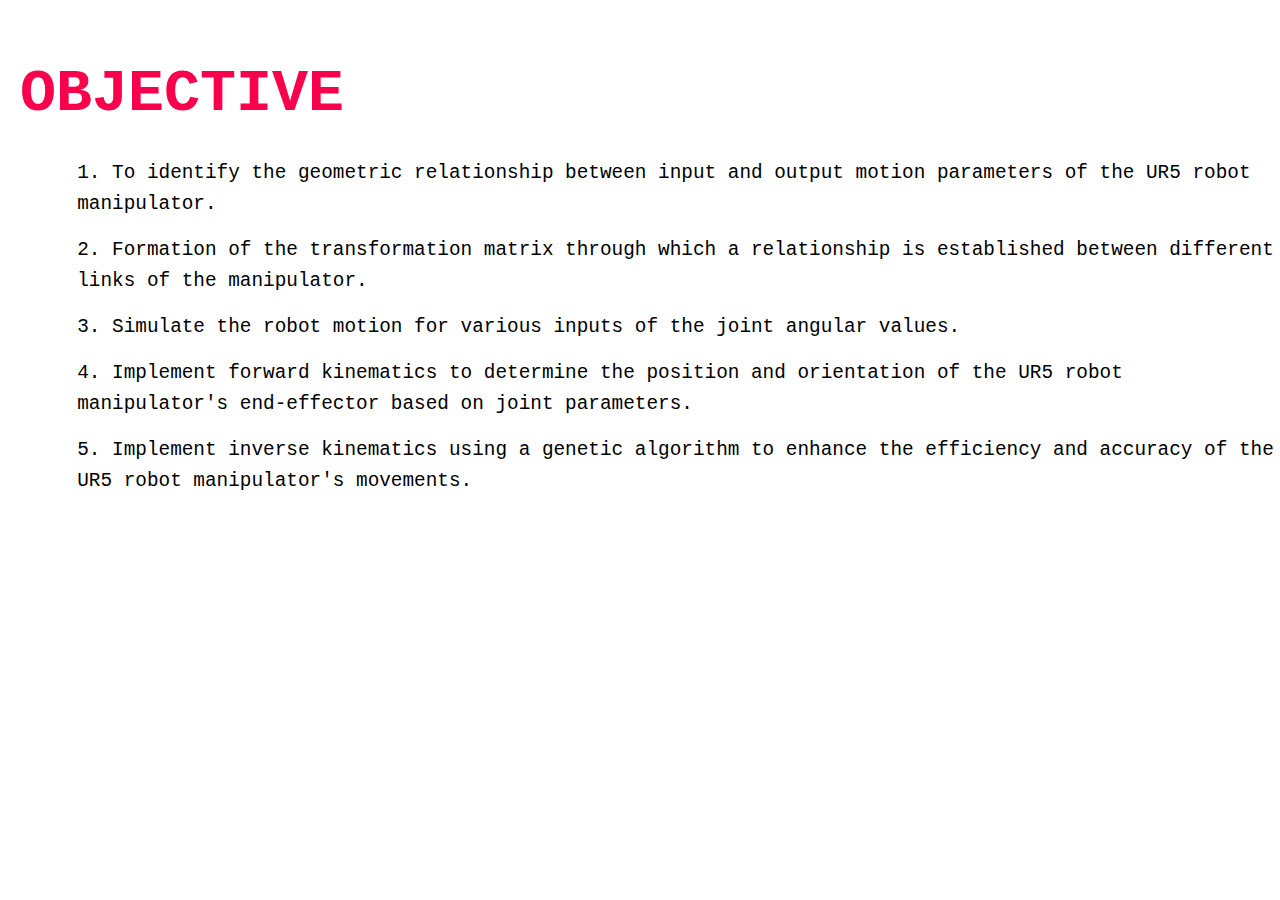
<file: aim.html>
<!DOCTYPE html>
<html lang="en">
<head>
    <meta charset="UTF-8">
    <meta name="viewport" content="width=device-width, initial-scale=1.0">
    <title>Aim</title>
    <link rel="stylesheet" href="style.css">
    <link rel="preconnect" href="https://fonts.gstatic.com">
    <link href="https://fonts.googleapis.com/css2?family=Josefin+Sans:wght@100;200;300;400;500;600;700&display=swap" rel="stylesheet">
    <link rel="stylesheet" href="https://cdnjs.cloudflare.com/ajax/libs/font-awesome/6.4.0/css/all.min.css" 
    integrity="sha512-iecdLmaskl7CVkqkXNQ/ZH/XLlvWZOJyj7Yy7tcenmpD1ypASozpmT/E0iPtmFIB46ZmdtAc9eNBvH0H/ZpiBw==" 
    crossorigin="anonymous" referrerpolicy="no-referrer" />
    <style>
        body {
            font-family: monospace;
            margin: 0;
            padding: 0;
            background-color: white;
            color: #333;
        }
        .content {
            font-family: monospace;
            line-height: 1.6;
            margin: 0;
            padding: 20px;
        }
        header {
            display: flex;
            justify-content: space-between;
            align-items: flex-start;
            padding: 20px;
        }
        .header-left-side {
            max-width: 100%;
        }
        .header-right-side {
            display: none;
        }
        button {
            margin: 5px;
            padding: 10px;
            font-size: 1rem;
            cursor: pointer;
        }
        h1, h2, h3 {
            color: #f9004d;
        }
        p {
            color: black; /* Set paragraph color to black */
        }
        h2 {
            font-size: 1.5rem;
            margin-bottom: 10px;
        }
    </style>
</head>
<body>
    <header>
        <div class="header-left-side">
            <h1>OBJECTIVE</h1>
            <div class="content">
                <p>1. To identify the geometric relationship between input and output motion parameters of the UR5 robot manipulator.</p>
                <p>2. Formation of the transformation matrix through which a relationship is established between different links of the manipulator.</p>       
                <p>3. Simulate the robot motion for various inputs of the joint angular values.</p>
                <p>4. Implement forward kinematics to determine the position and orientation of the UR5 robot manipulator's end-effector based on joint parameters.</p>
                <p>5. Implement inverse kinematics using a genetic algorithm to enhance the efficiency and accuracy of the UR5 robot manipulator's movements.</p>
            </div>
        </div>
    </header>
</body>
</html>
</file>
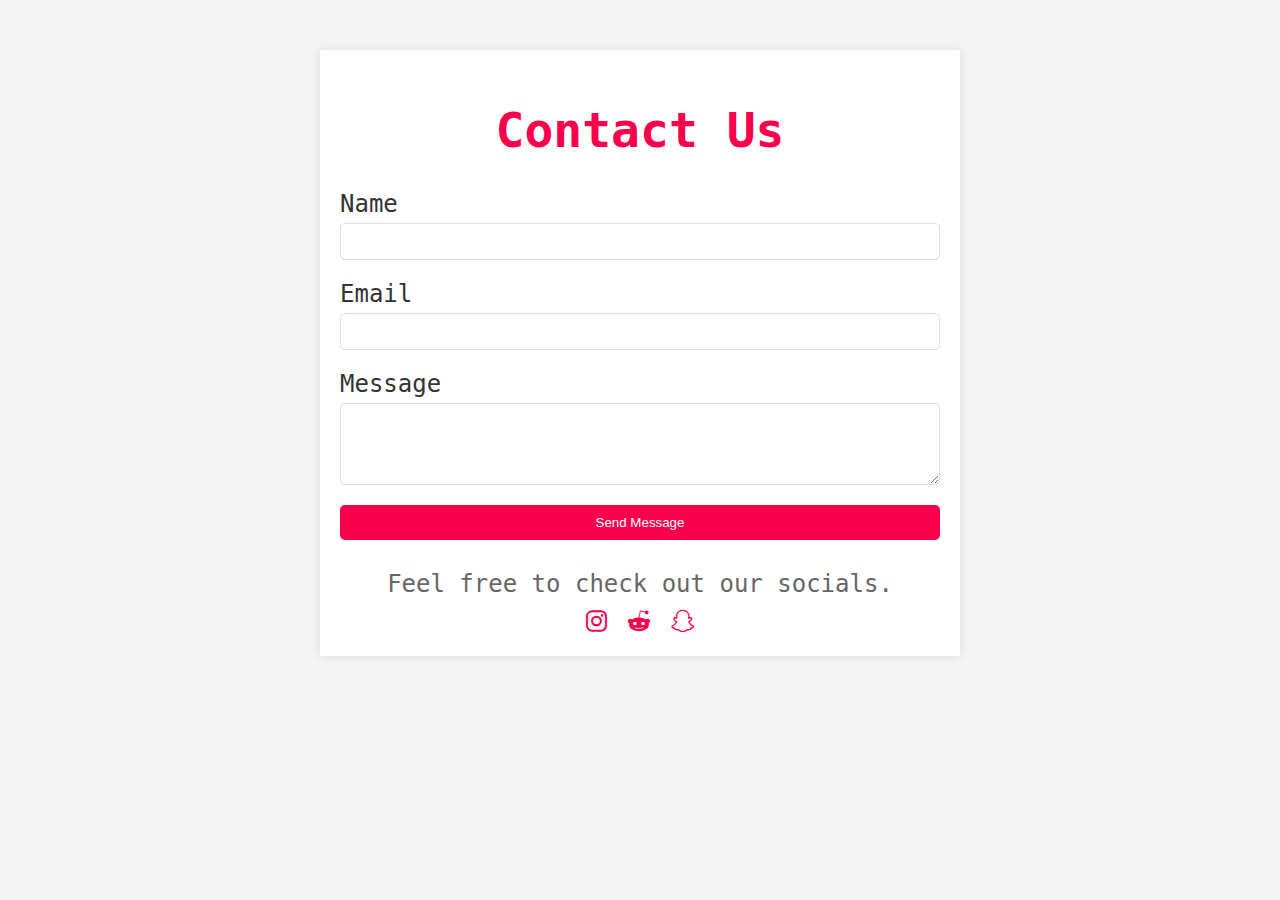
<file: contactus.html>
<!DOCTYPE html>
<html lang="en">
<head>
    <meta charset="UTF-8">
    <meta name="viewport" content="width=device-width, initial-scale=1.0">
    <title>Contact Us</title>
    <style>
        body {
            font-family: monospace;
            font-size: 1.5rem;
            background-color: #f4f4f4;
            margin: 0;
            padding: 0;
        }

        .container {
            max-width: 600px;
            margin: 50px auto;
            padding: 20px;
            background: white;
            box-shadow: 0 0 10px rgba(0, 0, 0, 0.1);
        }

        h1 {
            color: #f9004d;
            text-align: center;
        }

        form {
            display: flex;
            flex-direction: column;
        }

        label {
            margin-bottom: 5px;
            color: #333;
        }

        input, textarea {
            margin-bottom: 20px;
            padding: 10px;
            border: 1px solid #ddd;
            border-radius: 5px;
        }

        button {
            padding: 10px 20px;
            background-color: #f9004d;
            color: white;
            border: none;
            border-radius: 5px;
            cursor: pointer;
        }

        button:hover {
            background-color: #e50041;
        }

        footer {
            text-align: center;
            margin-top: 30px;
        }

        footer p {
            margin: 10px 0;
            color: #666;
        }

        .social {
            display: flex;
            justify-content: center;
            gap: 20px;
        }

        .social a {
            color: #f9004d;
            font-size: 24px;
            text-decoration: none;
        }

        .social a:hover {
            color: #e50041;
        }
    </style>
    <link rel="stylesheet" href="https://cdnjs.cloudflare.com/ajax/libs/font-awesome/6.0.0-beta3/css/all.min.css">
</head>
<body>
    <section class="contact" id="contact">
        <div class="container">
            <h1>Contact Us</h1>
            <form action="#" method="post">
                <label for="name">Name</label>
                <input type="text" id="name" name="name" required>
                
                <label for="email">Email</label>
                <input type="email" id="email" name="email" required>
                
                <label for="message">Message</label>
                <textarea id="message" name="message" rows="4" required></textarea>
                
                <button type="submit">Send Message</button>
            </form>
            <footer>
                <p>Feel free to check out our socials.</p>
                <div class="social">
                    <a href="https://www.instagram.com/"><i class="fa-brands fa-instagram"></i></a>
                    <a href="https://www.reddit.com/"><i class="fa-brands fa-reddit-alien"></i></a>
                    <a href="https://www.snapchat.com/en-US"><i class="fa-brands fa-snapchat"></i></a>
                </div>
            </footer>
        </div>
    </section>
</body>
</html>
</file>
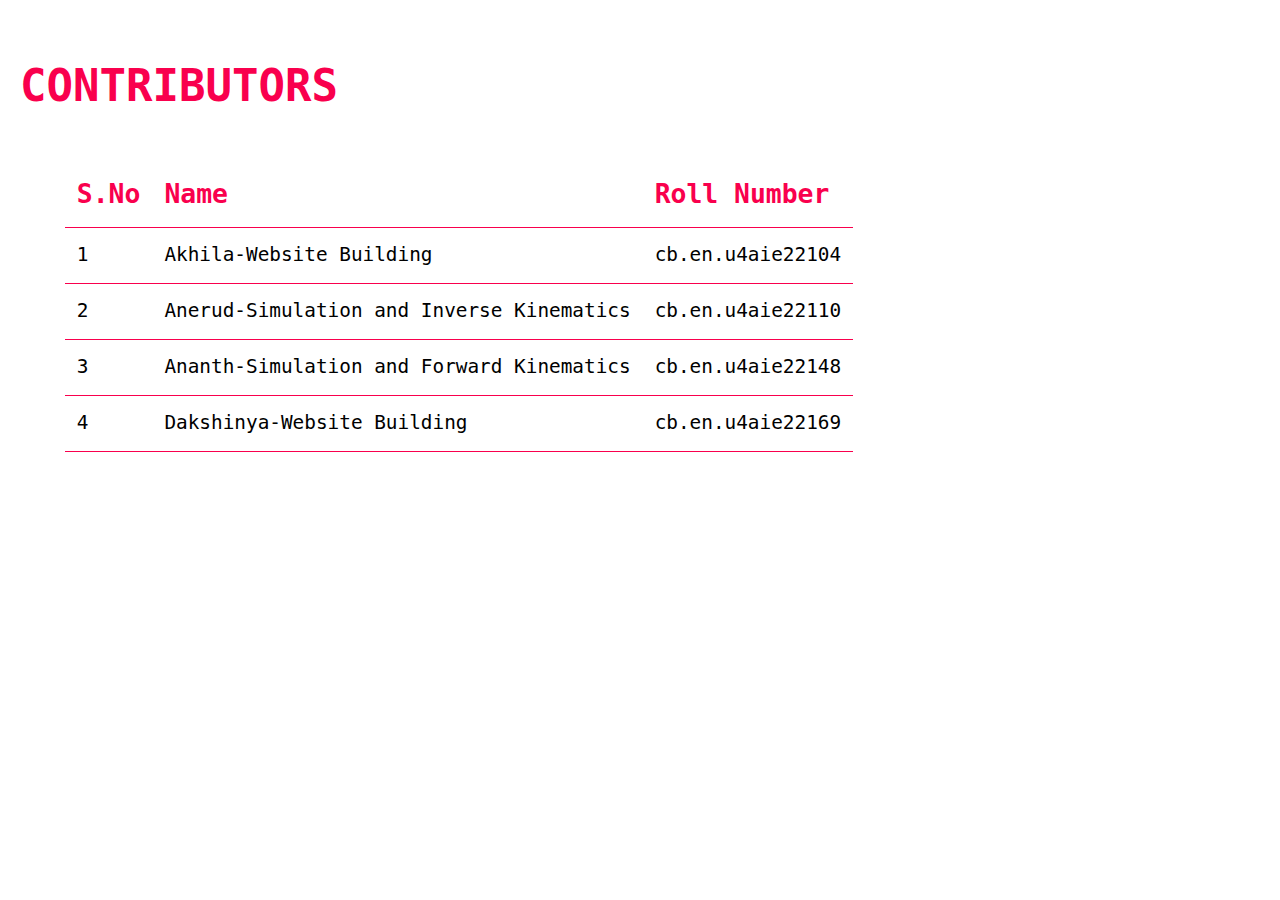
<file: contributors.html>
<!DOCTYPE html>
<html lang="en">
<head>
    <meta charset="UTF-8">
    <meta name="viewport" content="width=device-width, initial-scale=1.0">
    <title>Contributors</title>
    <link rel="stylesheet" href="style.css">
    <style>
        body {
            font-family: 'Josefin Sans', sans-serif; 
            margin: 0; 
            padding: 0; 
            background-color: white; 
            color: black;
        }
        .content {
            font-family: 'Georgia', serif;
            line-height: 1.6;
            padding: 20px; 
        }
        header {
            display: flex;
            justify-content: space-between;
            align-items: flex-start;
            padding: 20px;
        }
        .header-left-side {
            max-width: 100%; 
        }
        .header-right-side {
            display: none; 
        }
        button {
            margin: 5px;
            padding: 10px;
            font-size: 1rem;
            cursor: pointer;
        }
        h1, h2, p {
            color: #f9004d;
            font-size: 2.5rem;
        }
        th {
            color: #f9004d;
            font-size: 1.5rem; 
        }
        table {
            width: 100%;
            border-collapse: collapse;
            margin-top: 20px;
            font-size: 1.25rem; 
        }
        th, td {
            padding: 12px;
            text-align: left;
            border-bottom: 1px solid #f9004d;
        }
        th:first-child {
            color: #f9004d; 
        }
    </style>
</head>
<body>
    <header>
        <div class="header-left-side">
            <h1>
                CONTRIBUTORS
            </h1>
            <div class="content">
                <table>
                    <tr>
                        <th>S.No</th>
                        <th>Name</th>
                        <th>Roll Number</th>
                    </tr>
                    <tr>
                        <td>1</td>
                        <td>Akhila-Website Building</td>
                        <td>cb.en.u4aie22104</td>
                    </tr>
                    <tr>
                        <td>2</td>
                        <td>Anerud-Simulation and Inverse Kinematics</td>
                        <td>cb.en.u4aie22110</td>
                    </tr>
                    <tr>
                        <td>3</td>
                        <td>Ananth-Simulation and Forward Kinematics</td>
                        <td>cb.en.u4aie22148</td>
                    </tr>
                    <tr>
                        <td>4</td>
                        <td>Dakshinya-Website Building</td>
                        <td>cb.en.u4aie22169</td>
                    </tr>
                </table>
            </div>
        </div>        
    </header>
</body>
</html>
</file>
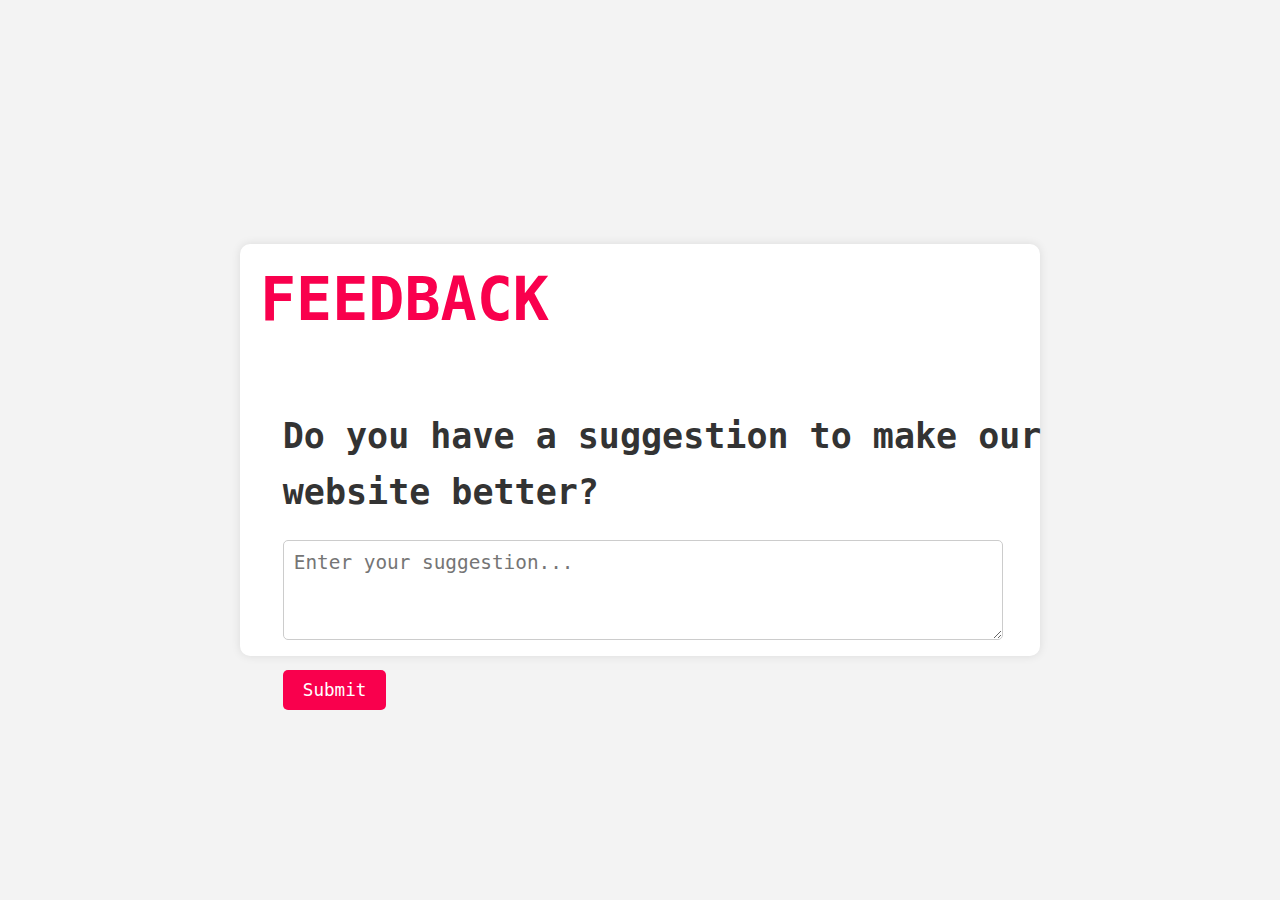
<file: feedback.html>
<!DOCTYPE html>
<html lang="en">
<head>
    <meta charset="UTF-8">
    <meta name="viewport" content="width=device-width, initial-scale=1.0">
    <title>Feedback</title>
    <link rel="stylesheet" href="style.css">
    <style>
        body {
            font-family: Arial, sans-serif;
            margin: 0;
            padding: 0;
            background-color: #f3f3f3; /* Changed background color */
            color: #333;
            display: flex;
            justify-content: center;
            align-items: center;
            height: 100vh;
        }
        .container {
            width: 90%; /* Increased width */
            max-width: 800px; /* Increased max-width */
            background-color: white;
            border-radius: 10px;
            padding: 20px;
            box-shadow: 0 0 10px rgba(0, 0, 0, 0.1);
        }
        .content {
            font-family: 'Georgia', serif;
            line-height: 1.6;
        }
        header {
            display: flex;
            justify-content: space-between;
            align-items: flex-start;
        }
        .header-left-side {
            max-width: 100%;
        }
        .header-right-side {
            display: none;
        }
        textarea {
            margin-top: 10px;
            padding: 10px;
            width: calc(100% - 40px); /* Adjusted width */
            height: 100px; /* Increased height */
            border-radius: 5px;
            border: 1px solid #ccc;
            resize: vertical; /* Allow vertical resizing */
        }
        input[type="submit"] {
            margin-top: 20px;
            padding: 10px 20px;
            font-size: 1rem;
            cursor: pointer;
            background-color: #f9004d;
            border: none;
            outline: none;
            color: white;
            border-radius: 5px;
            transition: background-color 0.3s ease;
        }
        h1 {
            color: #f9004d; /* Set heading color to pink */
            text-align: center;
            margin-top: 0; /* Reduced margin top */
            margin-bottom: 0; /* Reduced margin bottom */
        }
        h2, p {
            color: #333; /* Set text color */
            margin-top: 0; /* Reduced margin top */
            margin-bottom: 10px; /* Adjusted margin bottom */
        }
        .message {
            color: green;
            font-weight: bold;
            margin-top: 20px;
        }
    </style>
</head>
<body>
    <div class="container">
        <header>
            <div class="header-left-side">
                <h1>FEEDBACK</h1>
            </div>
        </header>
        <div class="content">
            <h2>Do you have a suggestion to make our website better?</h2>
            <form id="feedbackForm">
                <textarea id="suggestion" placeholder="Enter your suggestion..."></textarea>
                <input type="submit" value="Submit">
            </form>
            <p id="confirmationMessage" class="message" style="display: none;">Your suggestion is submitted</p>
        </div>
    </div>

    <script>
        document.getElementById('feedbackForm').addEventListener('submit', function(event) {
            event.preventDefault();
            const suggestionBox = document.getElementById('suggestion');
            const confirmationMessage = document.getElementById('confirmationMessage');

            if (suggestionBox.value.trim() !== "") {
                // Display the confirmation message
                confirmationMessage.style.display = 'block';
                // Clear the suggestion box
                suggestionBox.value = '';
            }
        });
    </script>
</body>
</html>
</file>
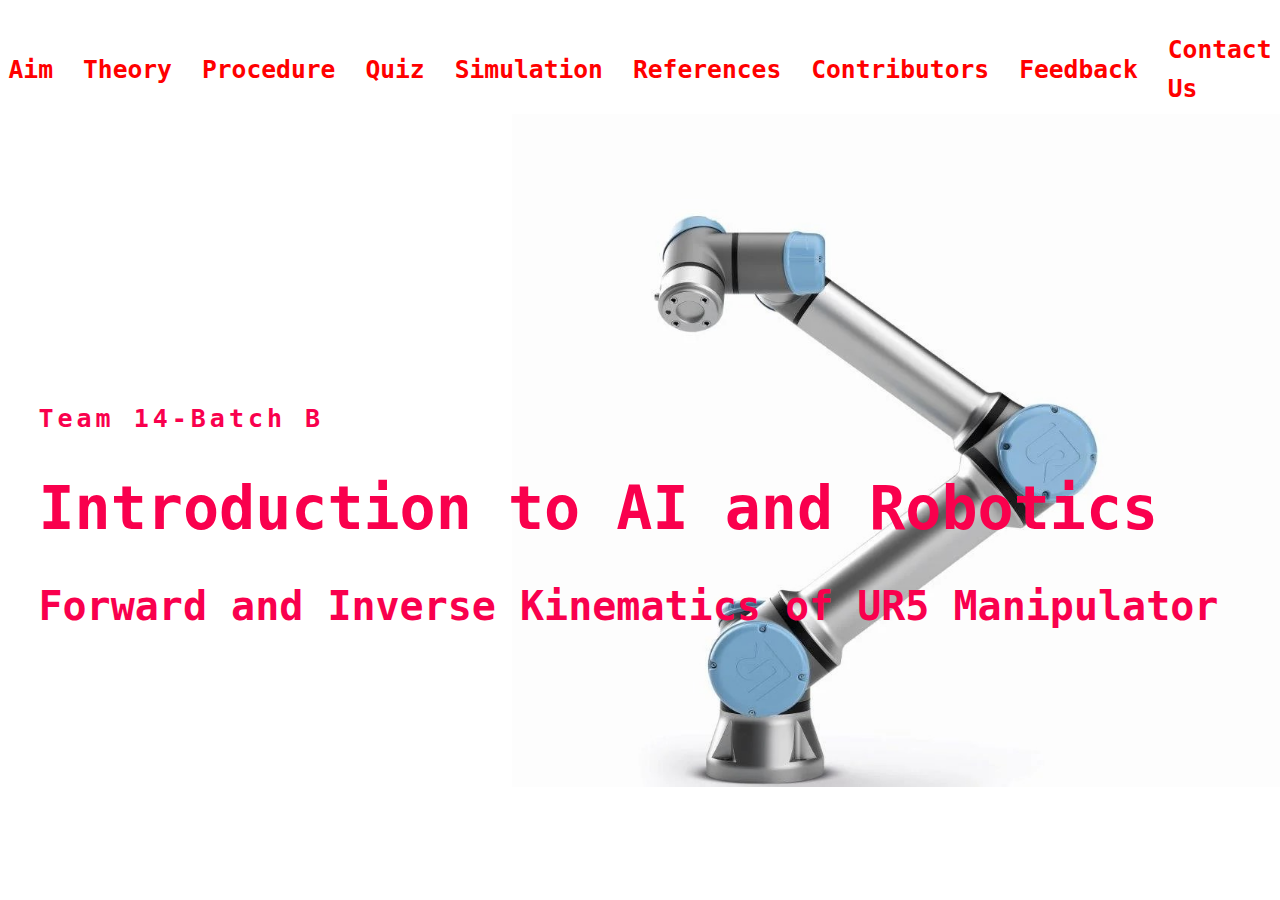
<file: portfolio.html>
<!DOCTYPE html>
<html>
    <head>
        <title>Robotics project</title>
        <link rel="stylesheet" href="style.css">

        <link rel="preconnect" href="https://fonts.gstatic.com">
        <link href="https://fonts.googleapis.com/css2?family=Josefin+Sans:wght@0,100;0,200;0,300;0,400;0
        ,500;0,600;0,700;1,100;1,200;1,300;1,400;1,500;1,600;1,700&display=swap" rel="stylesheet">

        <link rel="stylesheet" href="https://cdnjs.cloudflare.com/ajax/libs/font-awesome/6.4.0/css/all.min.css" 
        integrity="sha512-iecdLmaskl7CVkqkXNQ/ZH/XLlvWZOJyj7Yy7tcenmpD1ypASozpmT/E0iPtmFIB46ZmdtAc9eNBvH0H/ZpiBw==" 
        crossorigin="anonymous" referrerpolicy="no-referrer" />
    </head>
    <body>
        <!--- Home Section start-->
        <section class="Aim" id="Aim">
        <div class="main1">
            <nav>
                <ul>
                    <li><a href="aim.html" class="nav-link custom-font">Aim</a></li>
                    <li><a href="theory.html" class="nav-link custom-font">Theory</a></li>
                    <li><a href="procedure.html" class="nav-link custom-font">Procedure</a></li>
                    <li><a href="quiz.html" class="nav-link custom-font">Quiz</a></li>
                    <li><a href="simulation.html" class="nav-link custom-font">Simulation</a></li>
                    <li><a href="references.html" class="nav-link custom-font">References</a></li>
                    <li><a href="contributors.html" class="nav-link custom-font">Contributors</a></li>
                    <li><a href="feedback.html" class="nav-link custom-font">Feedback</a></li>
                    <li><a href="contact us.html" class="nav-link custom-font">Contact Us</a></li>
                </ul>
            </nav>
            <div class="content">
                <h4>Team 14-Batch B</h4>
                <h1>Introduction to AI and Robotics</span></h1>
                <h3>Forward and Inverse Kinematics of UR5 Manipulator</h3>
</div>
</div>
</div>
</div>
</section>

<!-- Contact me
<section class="contact" id="contact">
<footer>
    <p>Feel free to check out our socials.</p>
    <div class="social">
        <a href="https://www.instagram.com/"><i class="fa-brands fa-instagram"></i></a>
        <a href="https://www.reddit.com/"><i class="fa-brands fa-reddit-alien"></i></a>
        <a href="https://www.snapchat.com/en-US"><i class="fa-brands fa-snapchat"></i></a>
    </div>
</footer>
</section> -->
</body>
    </body>
</html>
</file>
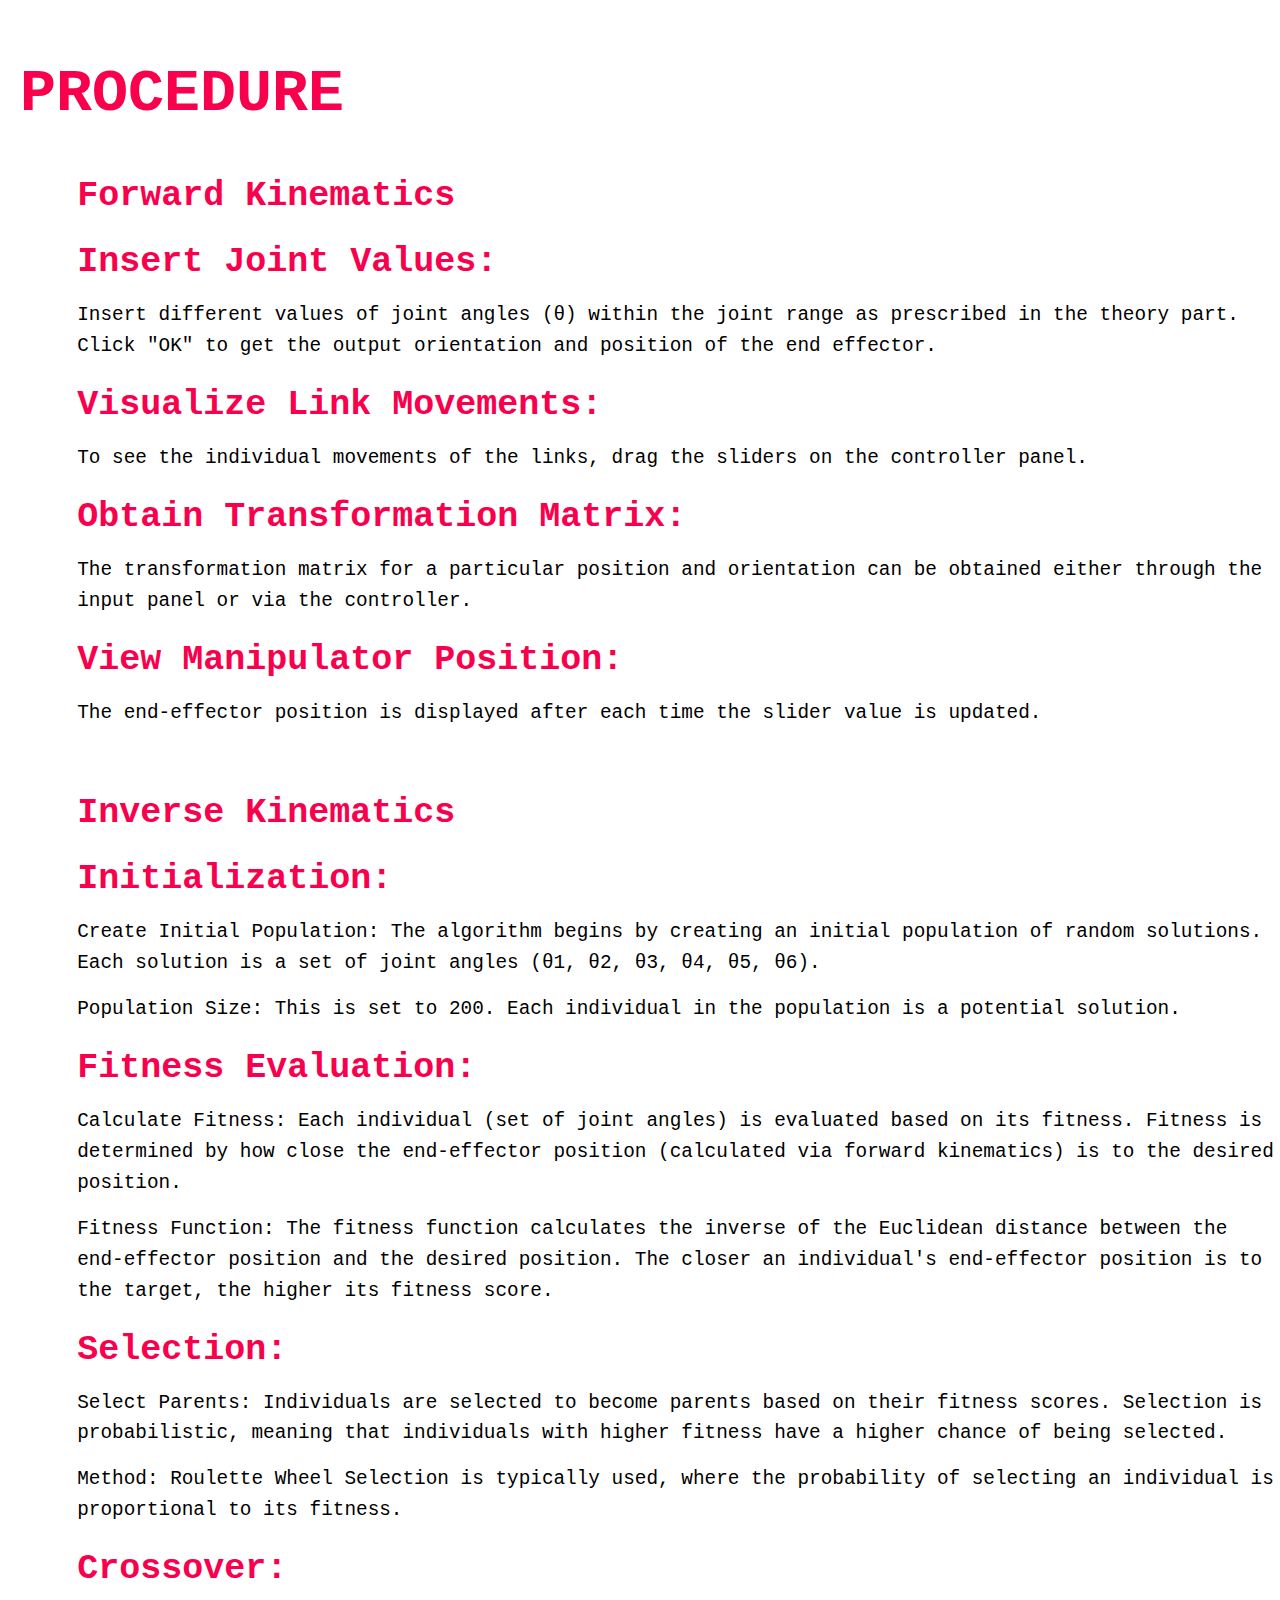
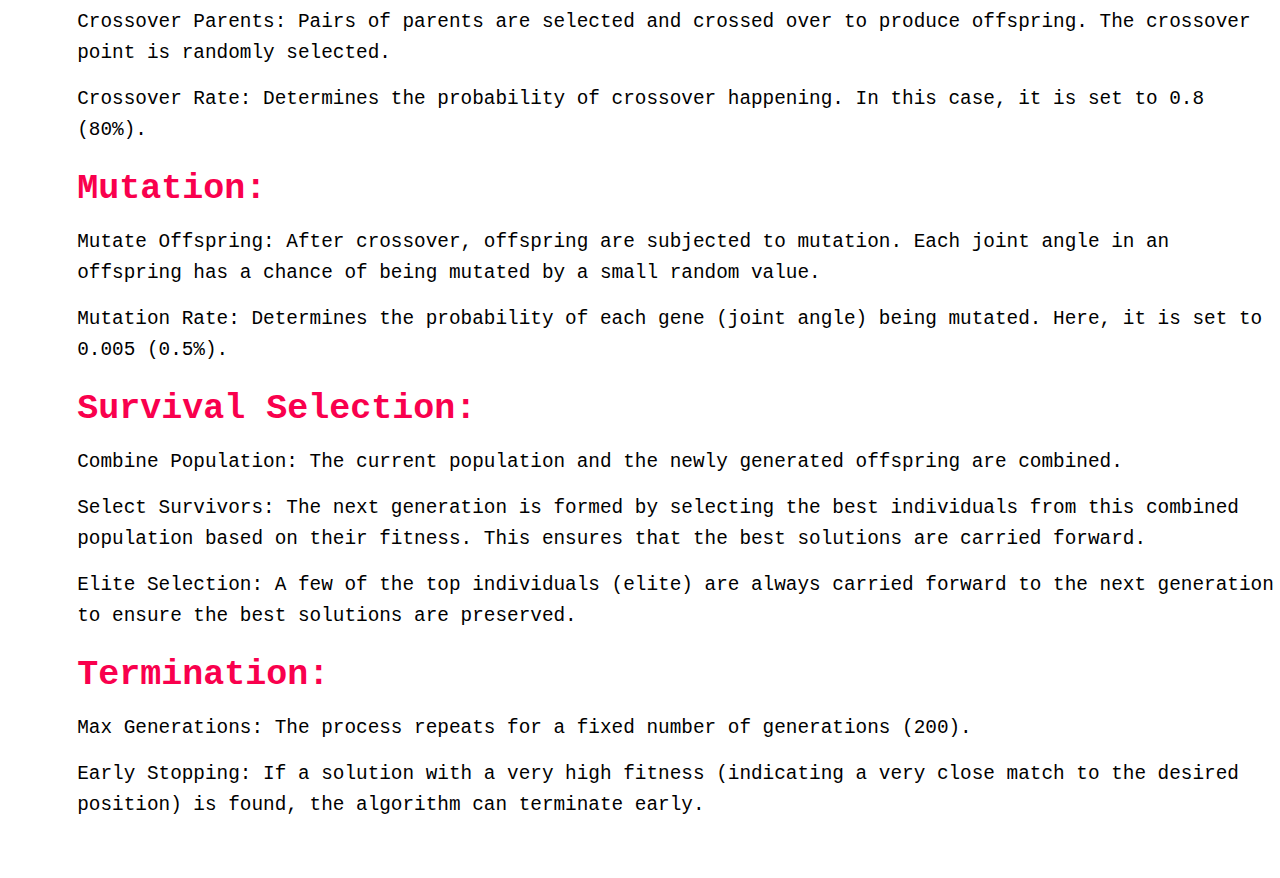
<file: procedure.html>
<!DOCTYPE html>
<html lang="en">
<head>
    <meta charset="UTF-8">
    <meta name="viewport" content="width=device-width, initial-scale=1.0">
    <title>Procedure</title>
    <link rel="stylesheet" href="style.css">
    <style>
        body {
            font-family: Arial, sans-serif;
            margin: 0; 
            padding: 0; 
            background-color: white;
            color: black; 
        }
        .content {
            font-family: 'Georgia', serif;
            line-height: 1.6;
            padding: 20px;
        }
        header {
            display: flex;
            justify-content: space-between;
            align-items: flex-start;
            padding: 20px;
        }
        .header-left-side {
            max-width: 100%; 
        }
        .header-right-side {
            display: none; 
        }
        button {
            margin: 5px;
            padding: 10px;
            font-size: 1rem;
            cursor: pointer;
        }
        h1 {
            color: black; 
        }
        h1, h2, h3 {
            color: #f9004d; 
        }
    </style>
</head>
<body>
    <header>
        <div class="header-left-side">
            <h1>PROCEDURE</h1>
            <div class="content">
                <h2>Forward Kinematics</h2>
                <h2>Insert Joint Values:</h2>
                <p>Insert different values of joint angles (θ) within the joint range as prescribed in the theory part. Click "OK" to get the output orientation and position of the end effector.</p>

                <h2>Visualize Link Movements:</h2>
                <p>To see the individual movements of the links, drag the sliders on the controller panel.</p>

                <h2>Obtain Transformation Matrix:</h2>
                <p>The transformation matrix for a particular position and orientation can be obtained either through the input panel or via the controller.</p>

                <h2>View Manipulator Position:</h2>
                <p>The end-effector position is displayed after each time the slider value is updated.</p><br>

                <h2>Inverse Kinematics</h2>
                <h2>Initialization:</h2>
                <p>Create Initial Population: The algorithm begins by creating an initial population of random solutions. Each solution is a set of joint angles (θ1, θ2, θ3, θ4, θ5, θ6).</p>
                <p>Population Size: This is set to 200. Each individual in the population is a potential solution.</p>
                
                <h2>Fitness Evaluation:</h2>
                <p>Calculate Fitness: Each individual (set of joint angles) is evaluated based on its fitness. Fitness is determined by how close the end-effector position (calculated via forward kinematics) is to the desired position.</p>
                <p>Fitness Function: The fitness function calculates the inverse of the Euclidean distance between the end-effector position and the desired position. The closer an individual's end-effector position is to the target, the higher its fitness score.</p>
                
                <h2>Selection:</h2>
                <p>Select Parents: Individuals are selected to become parents based on their fitness scores. Selection is probabilistic, meaning that individuals with higher fitness have a higher chance of being selected.</p>
                <p>Method: Roulette Wheel Selection is typically used, where the probability of selecting an individual is proportional to its fitness.</p>
                
                <h2>Crossover:</h2>
                <p>Crossover Parents: Pairs of parents are selected and crossed over to produce offspring. The crossover point is randomly selected.</p>
                <p>Crossover Rate: Determines the probability of crossover happening. In this case, it is set to 0.8 (80%).</p>
                
                <h2>Mutation:</h2>
                <p>Mutate Offspring: After crossover, offspring are subjected to mutation. Each joint angle in an offspring has a chance of being mutated by a small random value.</p>
                <p>Mutation Rate: Determines the probability of each gene (joint angle) being mutated. Here, it is set to 0.005 (0.5%).</p>
                
                <h2>Survival Selection:</h2>
                <p>Combine Population: The current population and the newly generated offspring are combined.</p>
                <p>Select Survivors: The next generation is formed by selecting the best individuals from this combined population based on their fitness. This ensures that the best solutions are carried forward.</p>
                <p>Elite Selection: A few of the top individuals (elite) are always carried forward to the next generation to ensure the best solutions are preserved.</p>
                
                <h2>Termination:</h2>
                <p>Max Generations: The process repeats for a fixed number of generations (200).</p>
                <p>Early Stopping: If a solution with a very high fitness (indicating a very close match to the desired position) is found, the algorithm can terminate early.</p>
            </div>
        </div>
    </header>
</body>
</html>
</file>
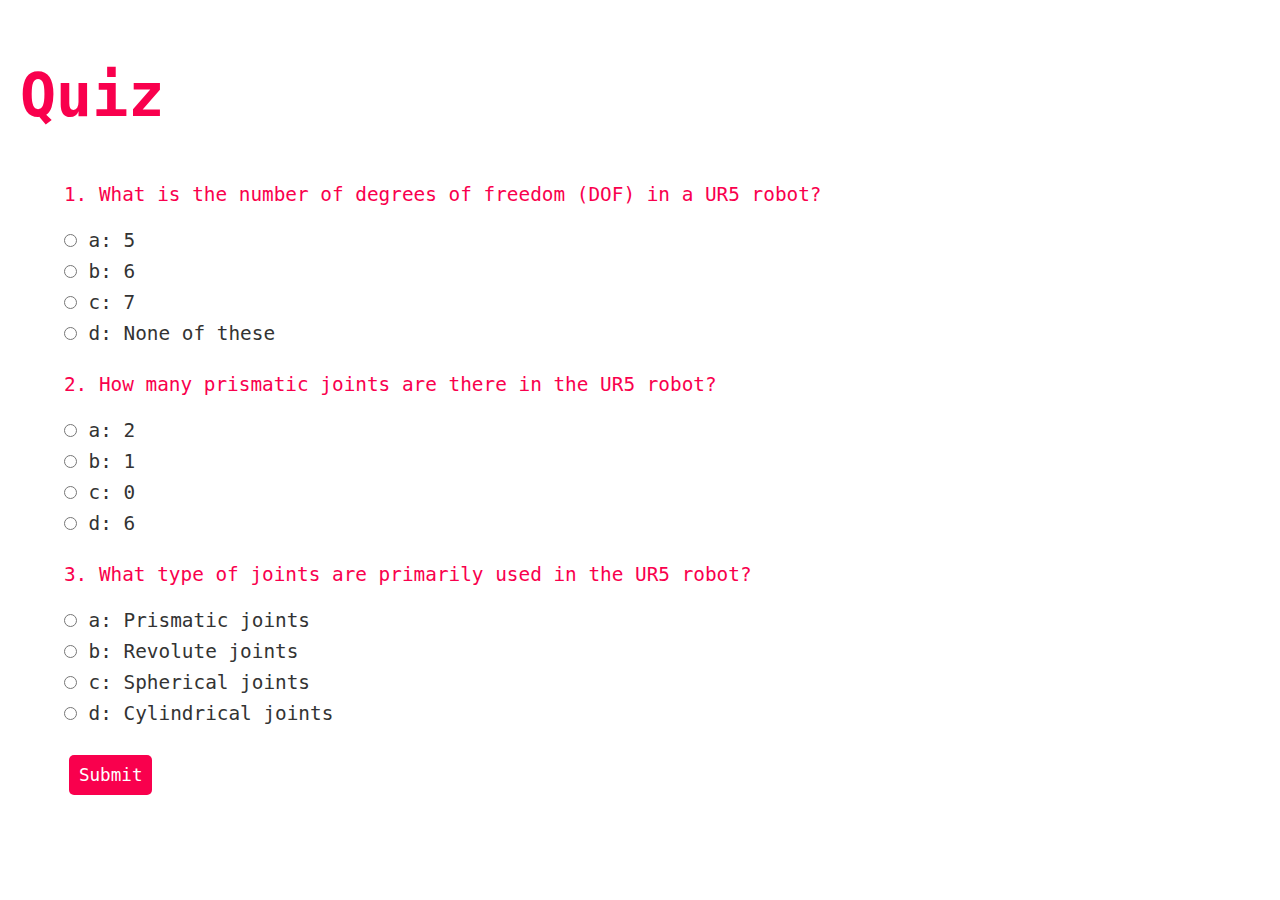
<file: quiz.html>
<!DOCTYPE html>
<html lang="en">
<head>
    <meta charset="UTF-8">
    <meta name="viewport" content="width=device-width, initial-scale=1.0">
    <title>Quiz</title>
    <link rel="stylesheet" href="style.css">
    <style>
        body {
            font-family: 'Josefin Sans', sans-serif; /* Changed font to Josefin Sans */
            margin: 0;
            padding: 0;
            background-color: white;
            color: #333;
        }
        .content {
            font-family: 'Georgia', serif;
            line-height: 1.6;
            margin: 0;
            padding: 20px;
        }
        header {
            display: flex;
            justify-content: space-between;
            align-items: flex-start;
            padding: 20px;
        }
        .header-left-side {
            max-width: 100%;
        }
        .header-right-side {
            display: none;
        }
        button {
            margin: 5px;
            padding: 10px;
            font-size: 1rem;
            cursor: pointer;
            background-color: #f9004d; /* Changed button background color to pink */
            color: white;
            border: none;
            border-radius: 5px;
        }
        button:hover {
            background-color: #d7003a; /* Darker pink on hover */
            transition: 0.3s;
        }
        h1, h2, h3, p {
            color: #f9004d; /* Changed color to main pink color */
        }
        h2 {
            font-size: 1.5rem;
            margin-bottom: 10px;
        }
        form {
            margin-top: 20px;
        }
        .question {
            margin-bottom: 20px;
        }
    </style>
</head>
<body>
    <header>
        <div class="header-left-side">
            <h1>Quiz</h1>
            <div class="content">
                <form id="quizForm">
                    <div class="question">
                        <p>1. What is the number of degrees of freedom (DOF) in a UR5 robot?</p>
                        <label><input type="radio" name="q1" value="a"> a: 5</label><br>
                        <label><input type="radio" name="q1" value="b"> b: 6</label><br>
                        <label><input type="radio" name="q1" value="c"> c: 7</label><br>
                        <label><input type="radio" name="q1" value="d"> d: None of these</label>
                    </div>
                    <div class="question">
                        <p>2. How many prismatic joints are there in the UR5 robot?</p>
                        <label><input type="radio" name="q2" value="a"> a: 2</label><br>
                        <label><input type="radio" name="q2" value="b"> b: 1</label><br>
                        <label><input type="radio" name="q2" value="c"> c: 0</label><br>
                        <label><input type="radio" name="q2" value="d"> d: 6</label>
                    </div>
                    <div class="question">
                        <p>3. What type of joints are primarily used in the UR5 robot?</p>
                        <label><input type="radio" name="q3" value="a"> a: Prismatic joints</label><br>
                        <label><input type="radio" name="q3" value="b"> b: Revolute joints</label><br>
                        <label><input type="radio" name="q3" value="c"> c: Spherical joints</label><br>
                        <label><input type="radio" name="q3" value="d"> d: Cylindrical joints</label>
                    </div>
                    <button type="submit">Submit</button>
                </form>
                <div id="result" style="margin-top: 20px;"></div>
            </div>
        </div>
    </header>
    <script>
        document.getElementById('quizForm').addEventListener('submit', function(event) {
            event.preventDefault();

            // Correct answers
            const correctAnswers = {
                q1: 'b',
                q2: 'c',
                q3: 'b'
            };

            // User answers
            const userAnswers = {
                q1: document.querySelector('input[name="q1"]:checked')?.value,
                q2: document.querySelector('input[name="q2"]:checked')?.value,
                q3: document.querySelector('input[name="q3"]:checked')?.value
            };

            let correctCount = 0;

            // Check answers and count correct ones
            for (let key in correctAnswers) {
                if (correctAnswers[key] === userAnswers[key]) {
                    correctCount++;
                }
            }

            // Display result
            const resultDiv = document.getElementById('result');
            resultDiv.innerHTML = `<p>You got ${correctCount} out of 3 questions correct.</p>`;

            // Display correct answers
            resultDiv.innerHTML += `
                <p>Correct answers:</p>
                <ul>
                    <li>1. What is the number of degrees of freedom (DOF) in a UR5 robot? <strong>b: 6</strong></li>
                    <li>2. How many prismatic joints are there in the UR5 robot? <strong>c: 0</strong></li>
                    <li>3. What type of joints are primarily used in the UR5 robot? <strong>b: Revolute joints</strong></li>
                </ul>
            `;
        });
    </script>
</body>
</html>
</file>
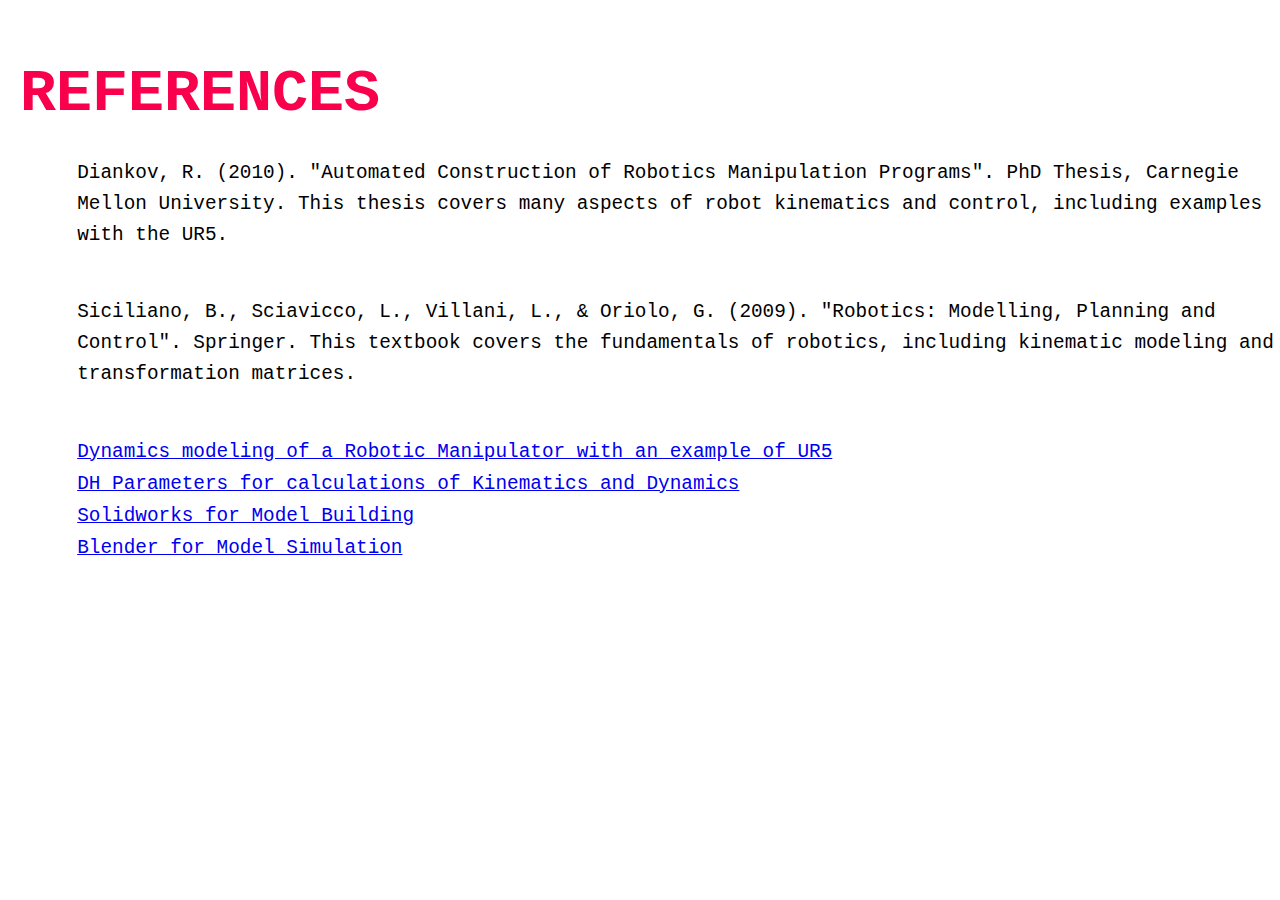
<file: references.html>
<!DOCTYPE html>
<html lang="en">
<head>
    <meta charset="UTF-8">
    <meta name="viewport" content="width=device-width, initial-scale=1.0">
    <title>References</title>
    <link rel="stylesheet" href="style.css">
    <style>
        body {
            font-family: 'Josefin Sans', sans-serif; 
            margin: 0; 
            padding: 0; 
            background-color: white;
            color: black; 
        }
        .content {
            font-family: 'Georgia', serif;
            line-height: 1.6;
            margin: 0; 
            padding: 20px; 
        }
        header {
            display: flex;
            justify-content: space-between;
            align-items: flex-start;
            padding: 20px;
        }
        .header-left-side {
            max-width: 100%; 
        }
        .header-right-side {
            display: none; 
        }
        button {
            margin: 5px;
            padding: 10px;
            font-size: 1rem;
            cursor: pointer;
        }
        h1 {
            color: #f9004d;
        }
        h2, p {
            color: black; 
        }
    </style>
</head>
<body>
    <header>
        <div class="header-left-side">
            <h1>
                REFERENCES
            </h1>
            <div class="content">
                <p>
                    Diankov, R. (2010). "Automated Construction of Robotics Manipulation Programs". PhD Thesis, Carnegie Mellon University. This thesis covers many aspects of robot kinematics and control, including examples with the UR5.</p><br>
                   <p> Siciliano, B., Sciavicco, L., Villani, L., & Oriolo, G. (2009). "Robotics: Modelling, Planning and Control". Springer. This textbook covers the fundamentals of robotics, including kinematic modeling and transformation matrices.</p><br>
                    <a href="https://iopscience.iop.org/article/10.1088/1742-6596/2396/1/012046/meta">Dynamics modeling of a Robotic Manipulator with an example of UR5</a><br>
                    <a href="https://www.universal-robots.com/articles/ur/application-installation/dh-parameters-for-calculations-of-kinematics-and-dynamics/">DH Parameters for calculations of Kinematics and Dynamics</a><br>
                    <a href="https://www.solidworks.com/">Solidworks for Model Building</a><br>
                    <a href="https://www.blender.org/">Blender for Model Simulation</   a>
                </p>
            </div>
        </div>
    </header>
</body>
</html>
</file>
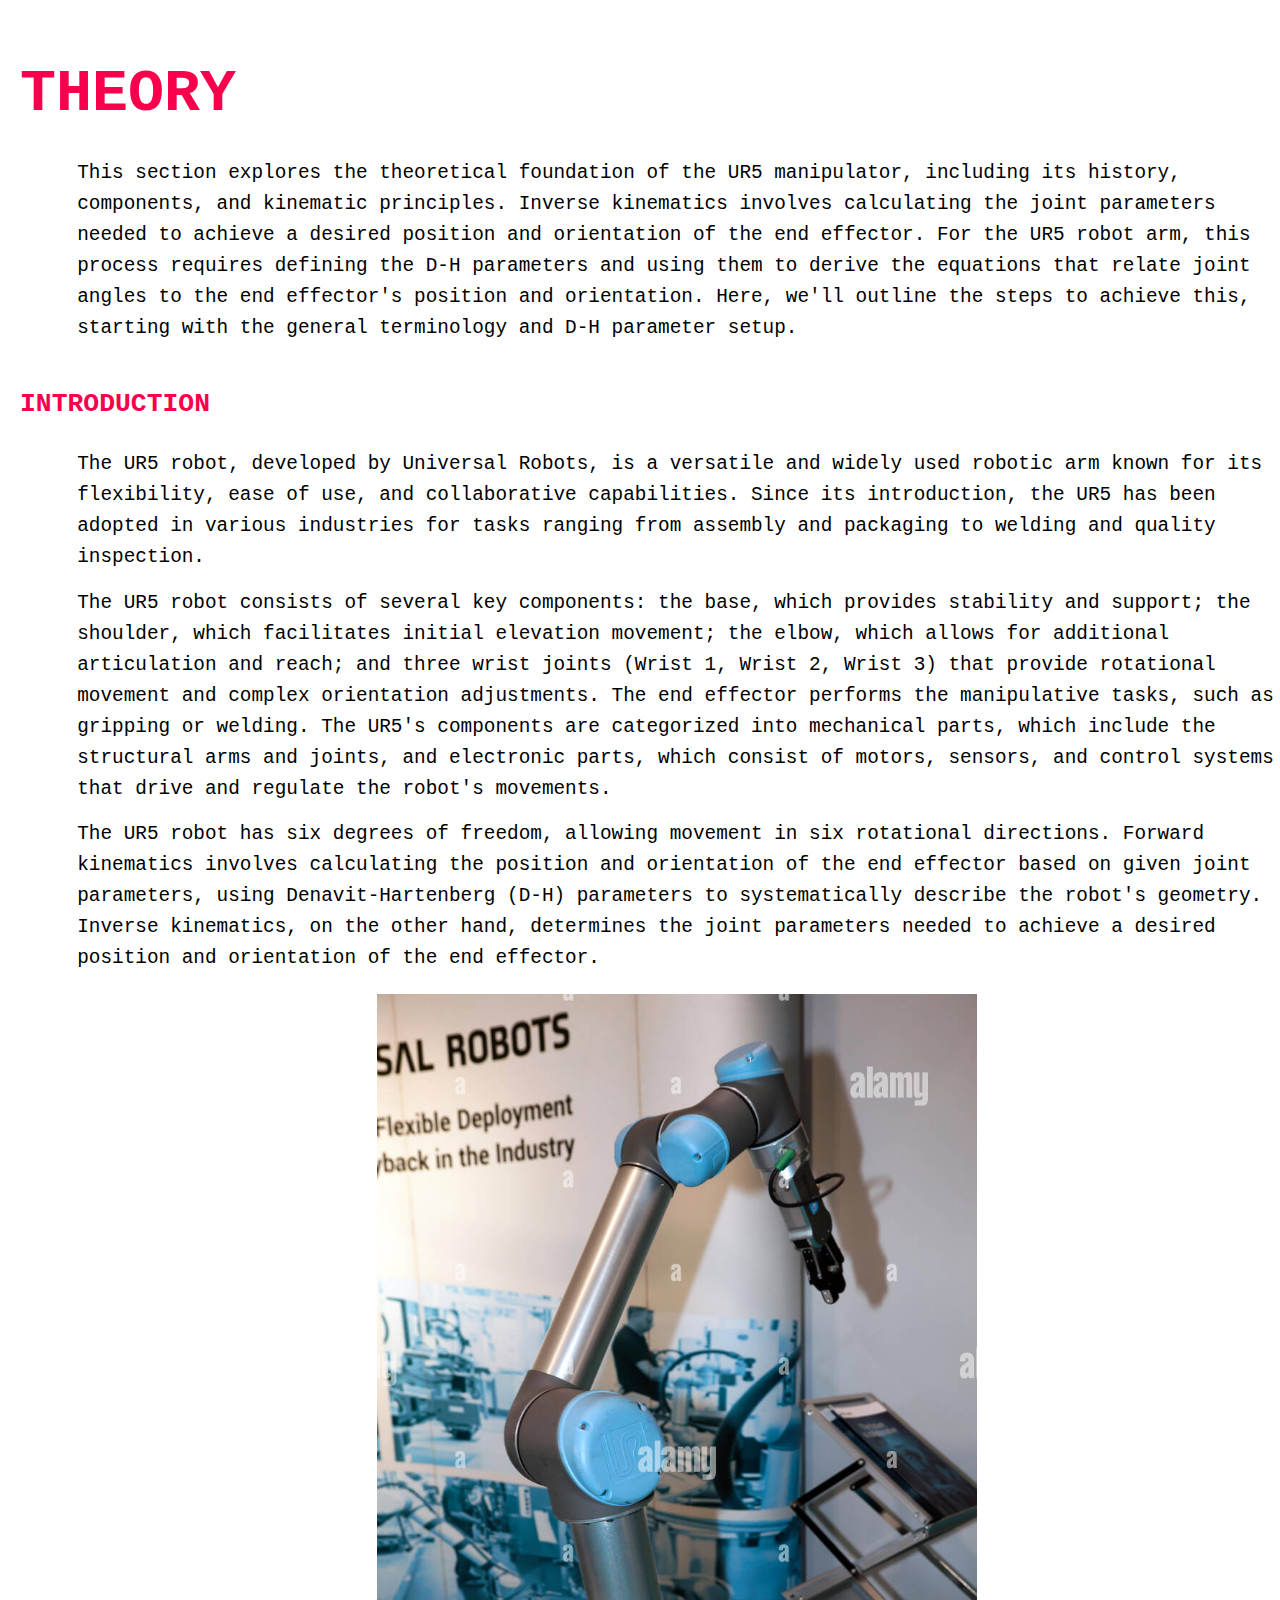
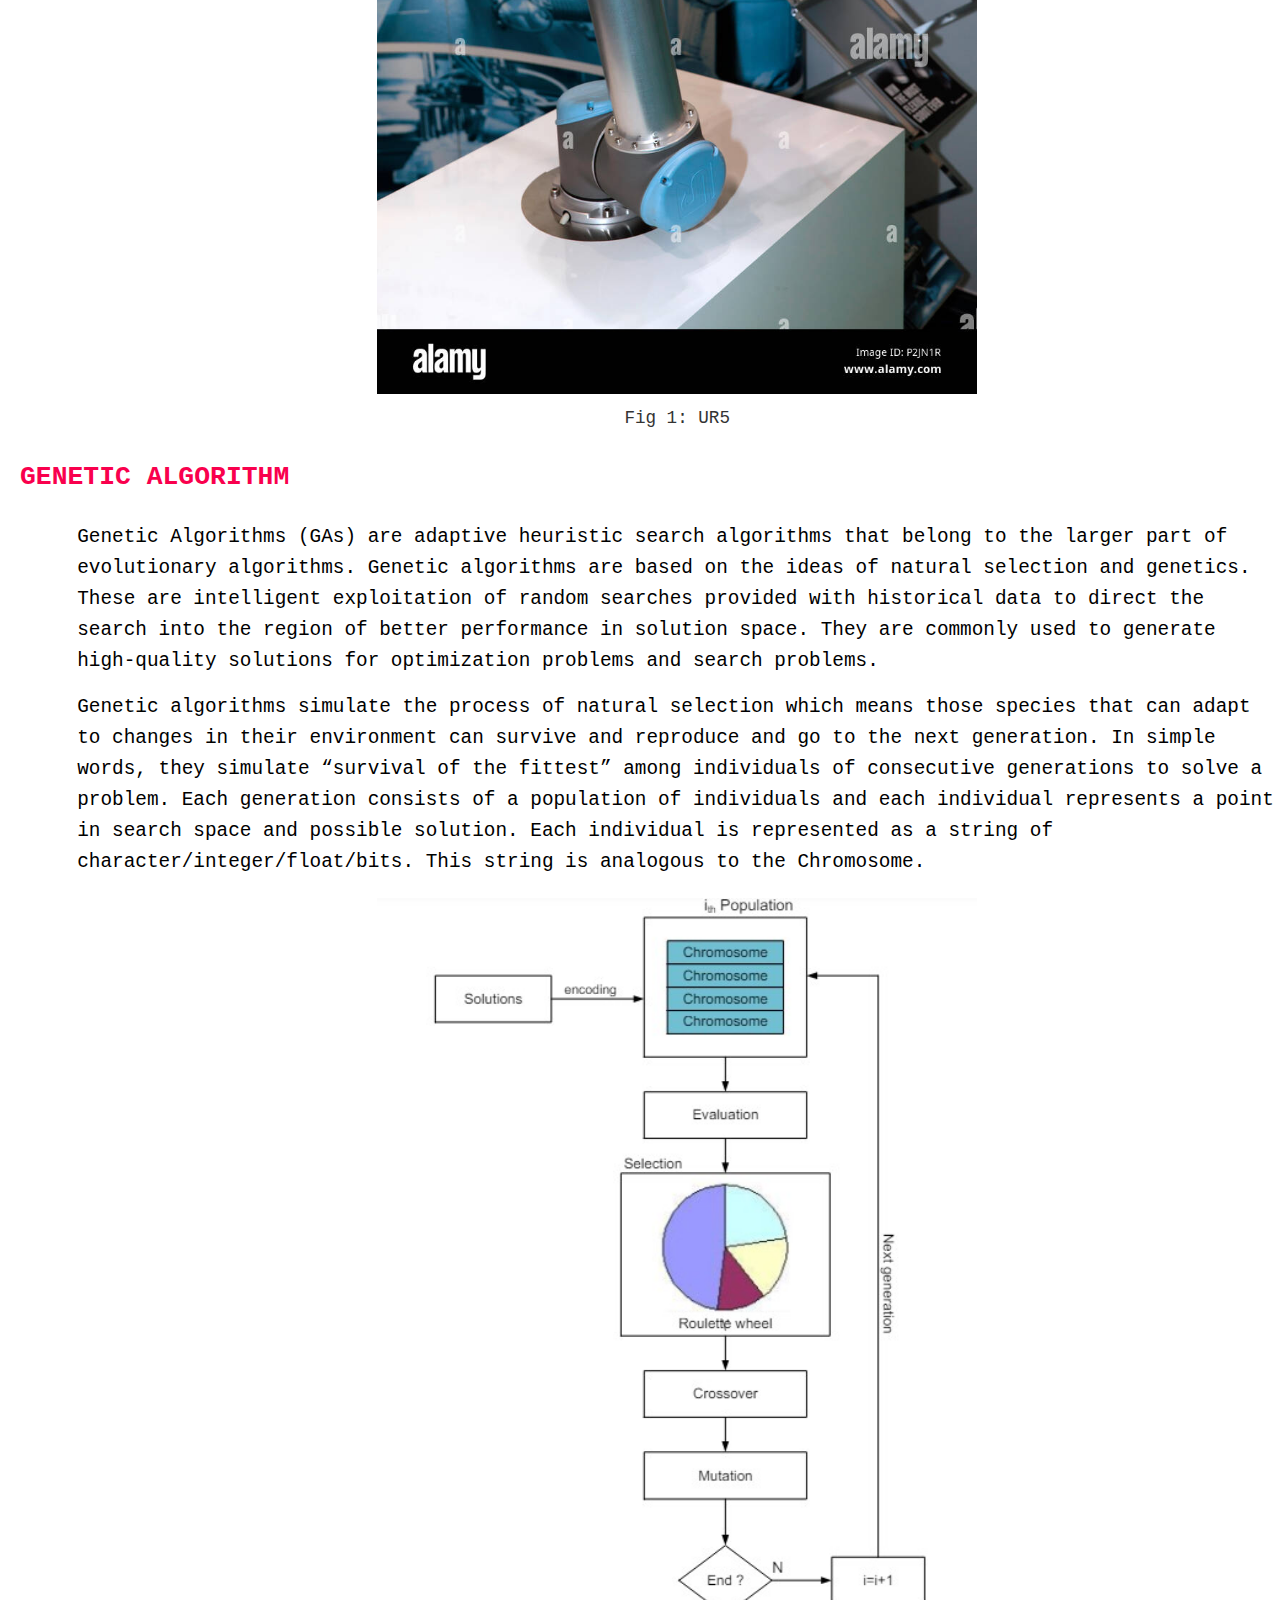
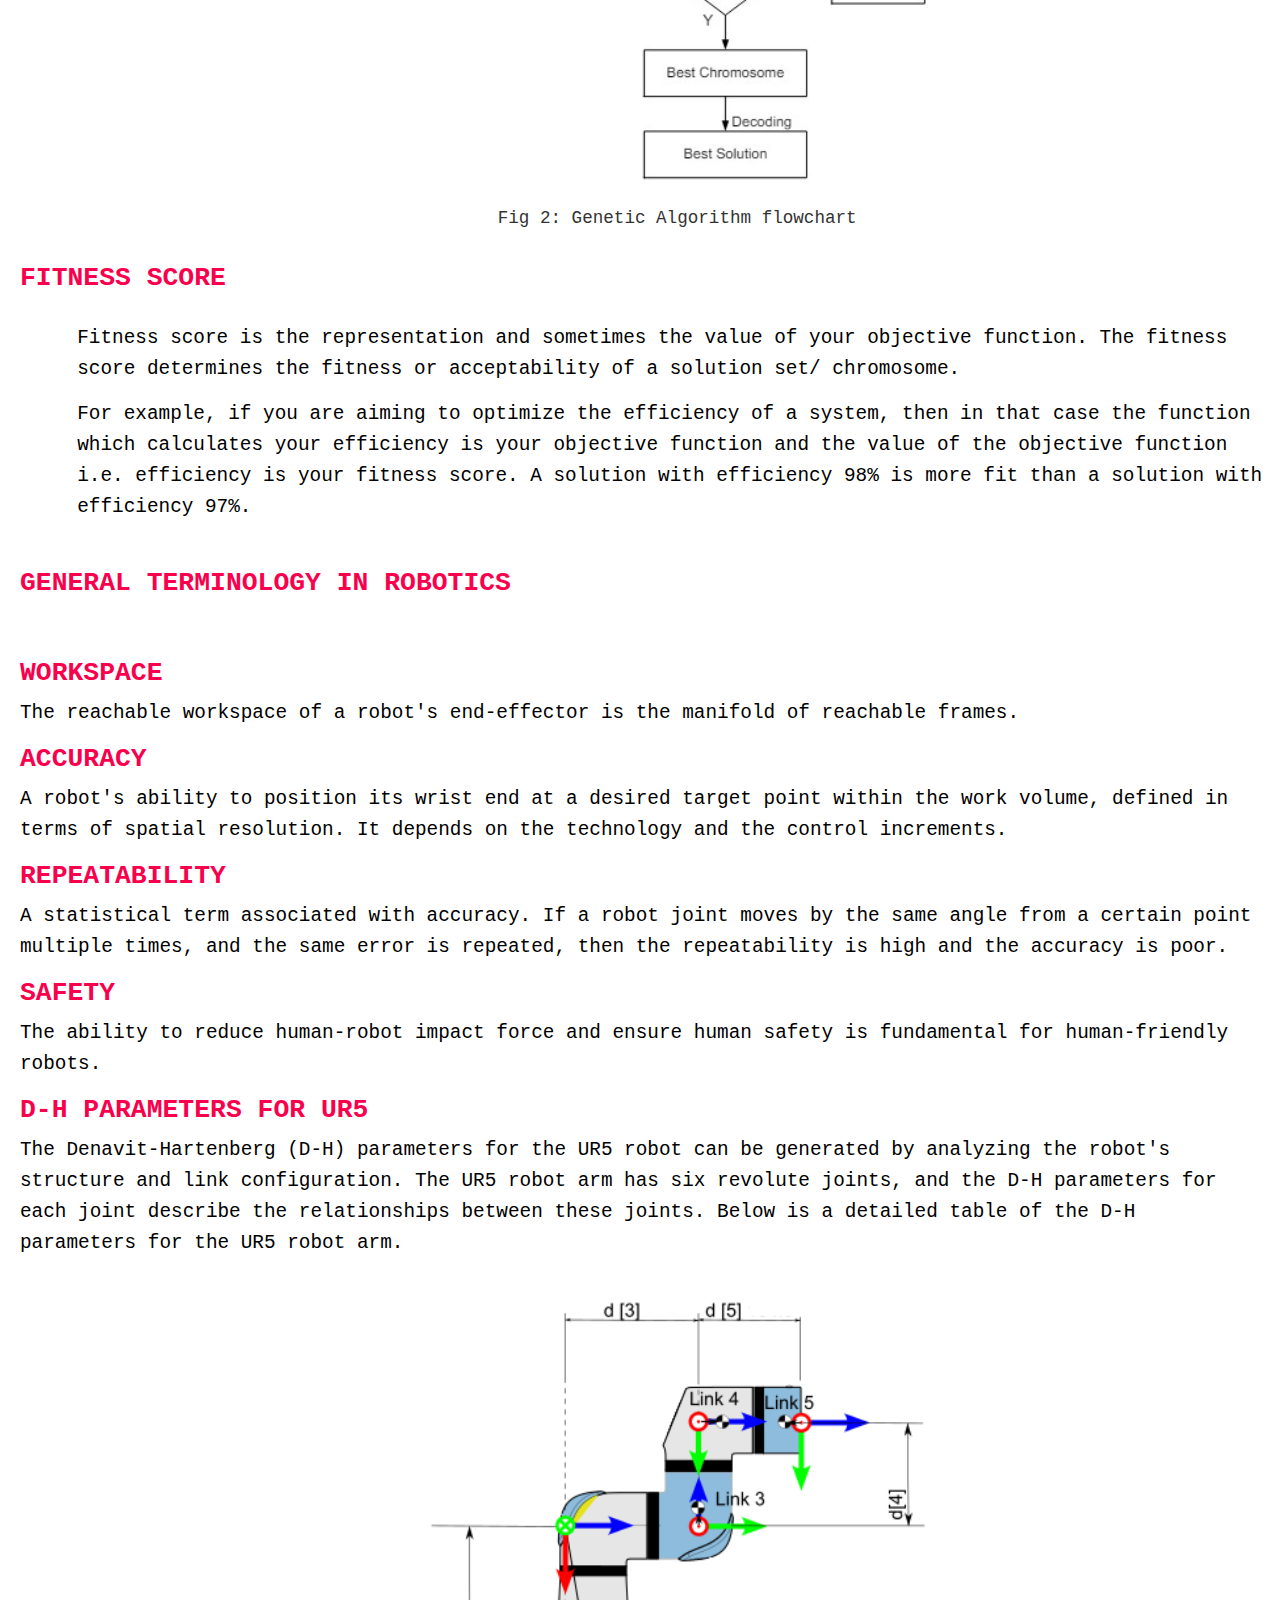
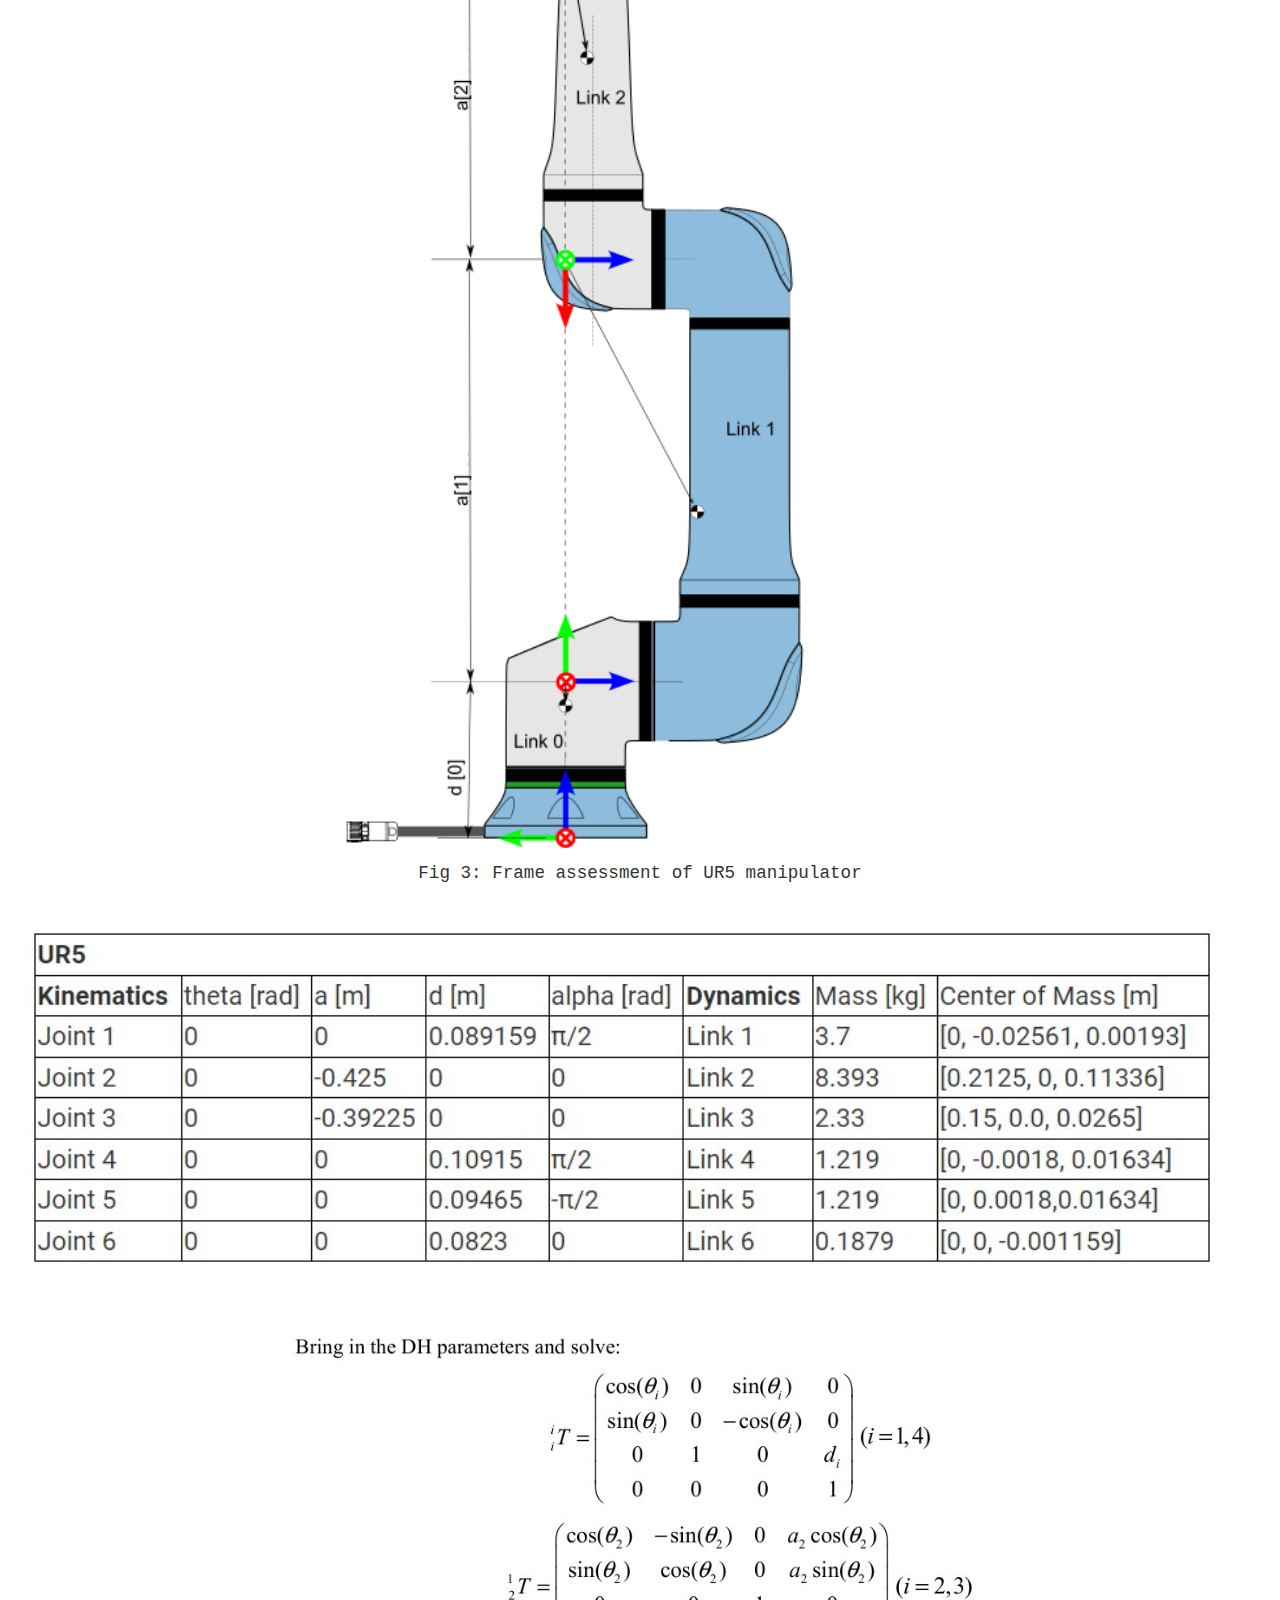
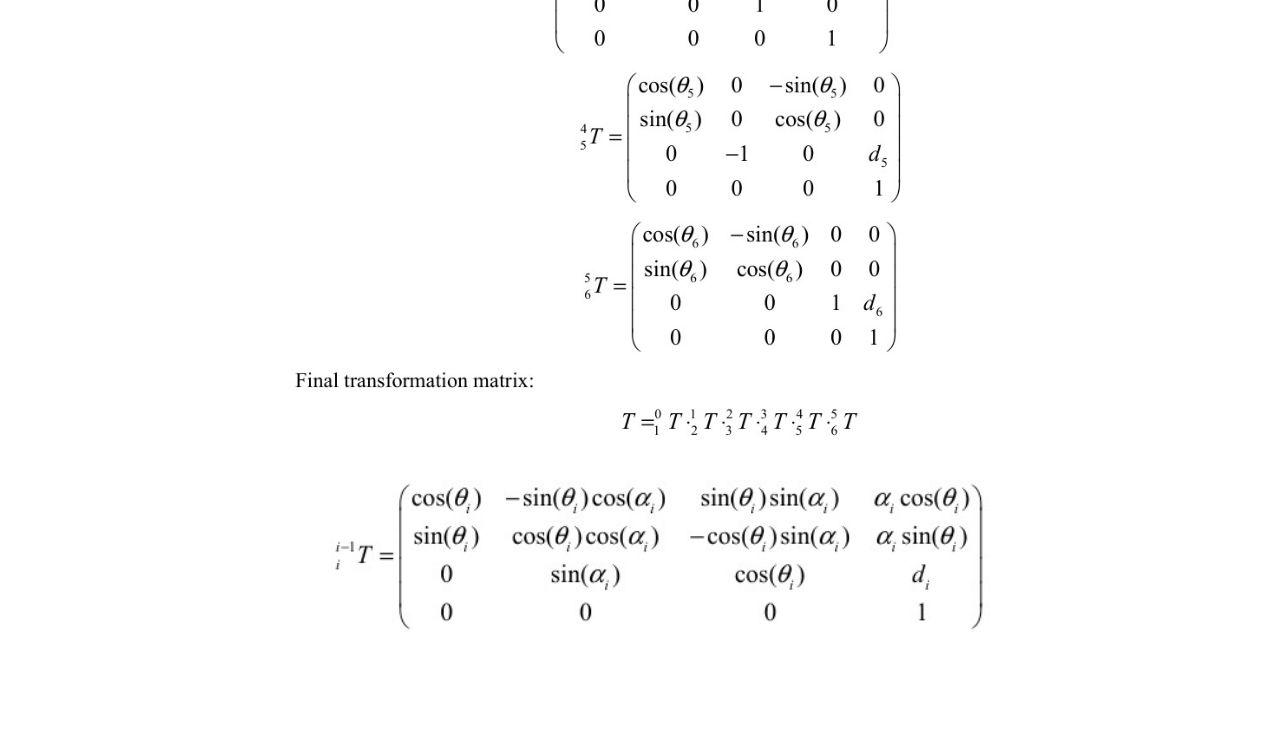
<file: theory.html>
<!DOCTYPE html>
<html lang="en">
<head>
    <meta charset="UTF-8">
    <meta name="viewport" content="width=device-width, initial-scale=1.0">
    <title>Theory</title>
    <link rel="stylesheet" href="style.css">
    <style>
        body {
            font-family: monospace; 
            margin: 0; 
            padding: 0;
            background-color: white;
            color: #333; 
        }
        .content {
            font-family: monospace;
            line-height: 1.6;
            margin: 0; 
            padding: 20px; 
        }
        header {
            display: flex;
            justify-content: space-between;
            align-items: flex-start;
            padding: 20px;
        }
        .header-left-side {
            max-width: 100%; 
        }
        .header-right-side {
            display: none; 
        }
        button {
            margin: 5px;
            padding: 10px;
            font-size: 1rem;
            cursor: pointer;
        }
        h1, h2, h3 {
            color: #f9004d; 
        }
        p {
            color: black; /* Set paragraph color to black */
        }
        h2 {
            font-size: 1.5rem; /* Slightly smaller than h1 */
            margin-bottom: 10px; /* Reduce margin bottom */
        }
        figure {
            display: flex;
            flex-direction: column;
            align-items: center;
            margin-top: 20px;
        }
        .center-image img {
            max-width: 100%;
            width: 600px; /* Increased width for better visibility */
        }
        .left-image {
            display: flex;
            flex-direction: column;
            align-items: flex-start;
            width: 100%;
        }
        .left-image img {
            max-width: 100%;
            width: 1200px; 
            margin: 20px 0; 
        }
        .small-image img {
            max-width: 100%;
            width: 700px; 
            margin: 20px 0; 
        }
        figcaption {
            margin-top: 10px;
            font-size: 1rem;
            color: #333;
        }
    </style>
</head>
<body>
    <header>
        <div class="header-left-side">
            <h1>THEORY</h1>
            <div class="content">
                <p>This section explores the theoretical foundation of the UR5 manipulator, including its history, components, and kinematic principles. Inverse kinematics involves calculating the joint parameters needed to achieve a desired position and orientation of the end effector. For the UR5 robot arm, this process requires defining the D-H parameters and using them to derive the equations that relate joint angles to the end effector's position and orientation. Here, we'll outline the steps to achieve this, starting with the general terminology and D-H parameter setup.</p>
            </div>
            <h2>INTRODUCTION</h2>
            <div class="content">
                <p>The UR5 robot, developed by Universal Robots, is a versatile and widely used robotic arm known for its flexibility, ease of use, and collaborative capabilities. Since its introduction, the UR5 has been adopted in various industries for tasks ranging from assembly and packaging to welding and quality inspection.</p>
                <p>The UR5 robot consists of several key components: the base, which provides stability and support; the shoulder, which facilitates initial elevation movement; the elbow, which allows for additional articulation and reach; and three wrist joints (Wrist 1, Wrist 2, Wrist 3) that provide rotational movement and complex orientation adjustments. The end effector performs the manipulative tasks, such as gripping or welding. The UR5's components are categorized into mechanical parts, which include the structural arms and joints, and electronic parts, which consist of motors, sensors, and control systems that drive and regulate the robot's movements.</p>
                <p>The UR5 robot has six degrees of freedom, allowing movement in six rotational directions. Forward kinematics involves calculating the position and orientation of the end effector based on given joint parameters, using Denavit-Hartenberg (D-H) parameters to systematically describe the robot's geometry. Inverse kinematics, on the other hand, determines the joint parameters needed to achieve a desired position and orientation of the end effector.</p>
                <figure class="center-image">
                    <img src="images/ur5_real.jpg" alt="UR5 Robot">
                    <figcaption>Fig 1: UR5</figcaption>
                </figure>
            </div>
            <h2>GENETIC ALGORITHM</h2>
            <div class="content">
                <p>Genetic Algorithms (GAs) are adaptive heuristic search algorithms that belong to the larger part of evolutionary algorithms. Genetic algorithms are based on the ideas of natural selection and genetics. These are intelligent exploitation of random searches provided with historical data to direct the search into the region of better performance in solution space. They are commonly used to generate high-quality solutions for optimization problems and search problems.</p>
                <p>Genetic algorithms simulate the process of natural selection which means those species that can adapt to changes in their environment can survive and reproduce and go to the next generation. In simple words, they simulate “survival of the fittest” among individuals of consecutive generations to solve a problem. Each generation consists of a population of individuals and each individual represents a point in search space and possible solution. Each individual is represented as a string of character/integer/float/bits. This string is analogous to the Chromosome.</p>
                <figure class="center-image">
                    <img src="images/genetic_algorithm.jpg" alt="Genetic Algorithm">
                    <figcaption>Fig 2: Genetic Algorithm flowchart</figcaption>
                </figure>
            </div>
            <h2>FITNESS SCORE</h2>
            <div class="content">
                <p>Fitness score is the representation and sometimes the value of your objective function. The fitness score determines the fitness or acceptability of a solution set/ chromosome.</p>
                <p>For example, if you are aiming to optimize the efficiency of a system, then in that case the function which calculates your efficiency is your objective function and the value of the objective function i.e. efficiency is your fitness score. A solution with efficiency 98% is more fit than a solution with efficiency 97%.</p>
            </div>
            <h2>GENERAL TERMINOLOGY IN ROBOTICS</h2>
            <div class="content">
            </div>
            <h2>WORKSPACE</h2>
            <p>The reachable workspace of a robot's end-effector is the manifold of reachable frames.</p>
            <h2>ACCURACY</h2>
            <p>A robot's ability to position its wrist end at a desired target point within the work volume, defined in terms of spatial resolution. It depends on the technology and the control increments.</p>
            <h2>REPEATABILITY</h2>
            <p>A statistical term associated with accuracy. If a robot joint moves by the same angle from a certain point multiple times, and the same error is repeated, then the repeatability is high and the accuracy is poor.</p>
            <h2>SAFETY</h2>
            <p>The ability to reduce human-robot impact force and ensure human safety is fundamental for human-friendly robots.</p>
            <h2>D-H PARAMETERS FOR UR5</h2>
            <p>The Denavit-Hartenberg (D-H) parameters for the UR5 robot can be generated by analyzing the robot's structure and link configuration. The UR5 robot arm has six revolute joints, and the D-H parameters for each joint describe the relationships between these joints. Below is a detailed table of the D-H parameters for the UR5 robot arm.</p>
            <figure class="center-image">
                <img src="images/ur5_link.jpg" alt="Frame assessment of UR5 manipulator">
                <figcaption>Fig 3: Frame assessment of UR5 manipulator</figcaption>
            </figure>
            <figure class="left-image">
                <img src="images/table1.jpg" alt="UR5 D-H parameter table">
            </figure>
            <figure class="small-image">
                <img src="images/matrix.jpg" alt="UR5 Matrix">
                <img src="images/transformation_matrix.jpg" alt="UR5 Matrix">
            </figure>
            <div class="content">
            </div>
        </div>
    </header>
</body>
</html>
</file>
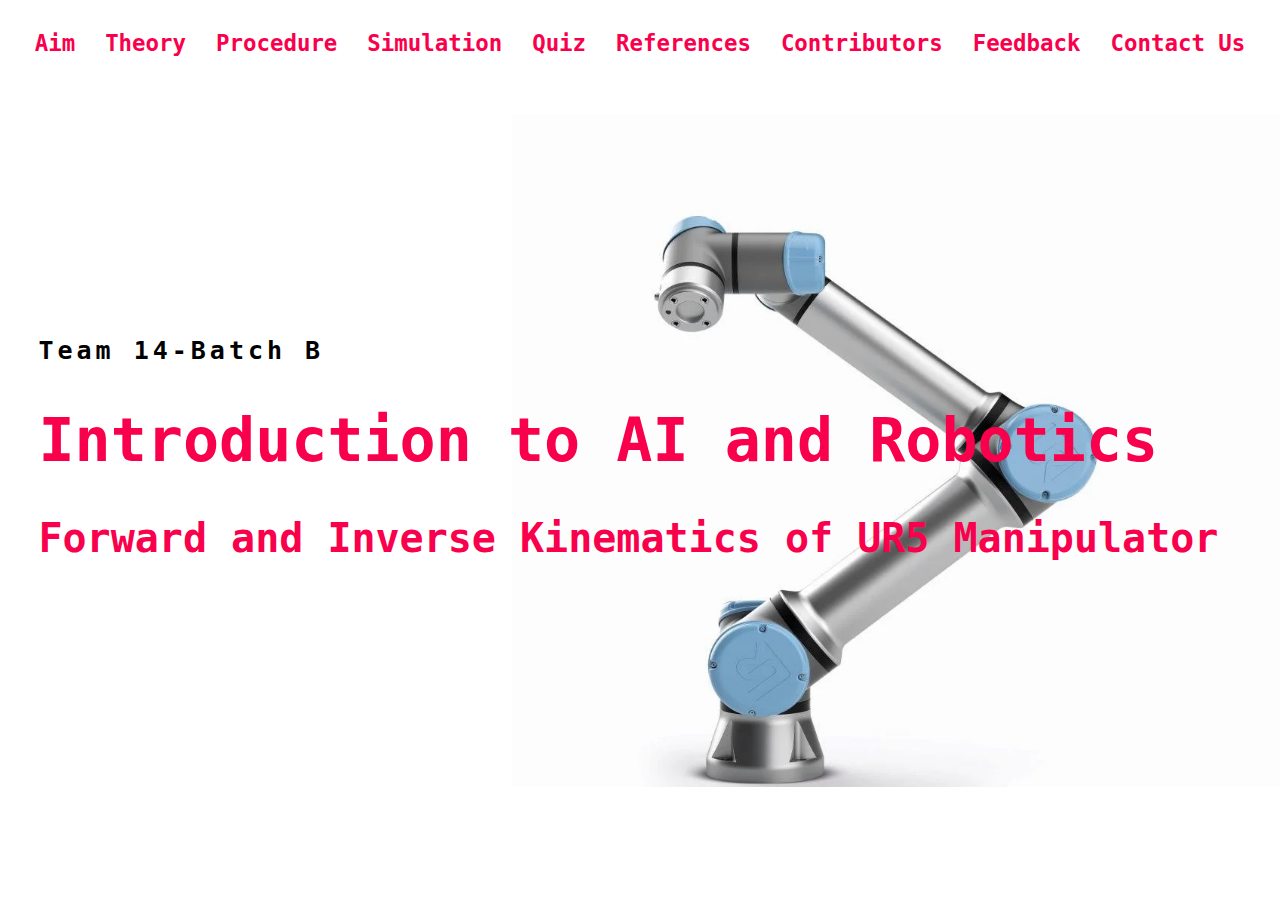
<file: code/portfolio.html>
<!DOCTYPE html>
<html>
    <head>
        <title>Robotics project</title>
        <link rel="stylesheet" href="p.css">

        <link rel="preconnect" href="https://fonts.gstatic.com">
        <link href="https://fonts.googleapis.com/css2?family=Josefin+Sans:wght@0,100;0,200;0,300;0,400;0
        ,500;0,600;0,700;1,100;1,200;1,300;1,400;1,500;1,600;1,700&display=swap" rel="stylesheet">

        <link rel="stylesheet" href="https://cdnjs.cloudflare.com/ajax/libs/font-awesome/6.4.0/css/all.min.css" 
        integrity="sha512-iecdLmaskl7CVkqkXNQ/ZH/XLlvWZOJyj7Yy7tcenmpD1ypASozpmT/E0iPtmFIB46ZmdtAc9eNBvH0H/ZpiBw==" 
        crossorigin="anonymous" referrerpolicy="no-referrer" />
    </head>
    <body>
        <!--- Home Section start-->
        <section class="Aim" id="Aim">
        <div class="main1">
            <nav>
                <ul>
                    <li><a href="../aim.html" class="nav-link custom-font">Aim</a></li>
                    <li><a href="../theory.html" class="nav-link custom-font">Theory</a></li>
                    <li><a href="../procedure.html" class="nav-link custom-font">Procedure</a></li>
                    <li><a href="../index.html" class="nav-link custom-font">Simulation</a></li>
                    <li><a href="../quiz.html" class="nav-link custom-font">quiz</a></li>
                    <li><a href="../references.html" class="nav-link custom-font">References</a></li>
                    <li><a href="../contributors.html" class="nav-link custom-font">Contributors</a></li>
                    <li><a href="../feedback.html" class="nav-link custom-font">Feedback</a></li>
                    <li><a href="../contactus.html" class="nav-link custom-font">Contact Us</a></li>
                </ul>
            </nav>
            <div class="content">
                <h4>Team 14-Batch B</h4>
                <h1>Introduction to AI and Robotics</span></h1>
                <h3>Forward and Inverse Kinematics of UR5 Manipulator</h3>
</div>
</div>
</div>
</div>
</section>

<!-- Contact me
<section class="contact" id="contact">
<footer>
    <p>Feel free to check out our socials.</p>
    <div class="social">
        <a href="https://www.instagram.com/"><i class="fa-brands fa-instagram"></i></a>
        <a href="https://www.reddit.com/"><i class="fa-brands fa-reddit-alien"></i></a>
        <a href="https://www.snapchat.com/en-US"><i class="fa-brands fa-snapchat"></i></a>
    </div>
</footer>
</section> -->
</body>
    </body>
</html>
</file>
<file: style.css>
* {
    padding: 0;
    margin: 0;
    font-family: monospace;
    box-sizing: border-box;
    font-size: 1.1rem;
}

html, body {
    height: 100%;
    margin: 0;
    padding: 0;
    background-color: white; /* Set background color to white */
}

body {
    display: flex;
    flex-direction: column;
    justify-content: space-between;
    color: #333; /* Normal text color to black */
}

.custom-font {
    font-family: monospace;
}

.main1 {
    height: 100vh;
    width: 100vw;
    background-image: url(UR5.jpg);
    background-size: 60%;
    background-position: right;
    background-repeat: no-repeat;
    margin: 0;
    padding: 0;
    overflow: hidden;
}

nav {
    display: flex;
    justify-content: center;
    padding-top: 20px;
    width: 100%;
}

nav ul {
    display: flex;
    align-items: center;
    padding: 0;
    margin: 0;
}

nav ul li {
    list-style-type: none;
    padding: 10px 15px;
}

nav ul li a {
    color: red;
    text-decoration: none;
    font-weight: bolder;
    font-size: 1.4rem;
    text-transform: capitalize;
    transition: all 0.4s;
}

nav ul li a:hover {
    color: #fff;
    background-color: #f9004d;
    font-size: 1.5rem;
    padding: 15px 20px;
    border-radius: 10px;
}

.content {
    position: relative;
    top: 20%;
    left: 3%;
    text-align: left;
}

h1, h2, h3, h4, h5 {
    color: #f9004d; /* Main pink color */
    margin: 10px 0;
    font-family: monospace;
}

h1 {
    font-size: 60px;
    margin-top: 40px;
}

h2 {
    font-size: 35px;
}

h3 {
    font-size: 40px;
    margin-top: 40px;
}

h4 {
    font-size: 25px;
    letter-spacing: 4px;
    margin-top: 90px;
}

p, li {
    color: black; /* Normal text color to black */
    line-height: 1.6;
    margin-bottom: 15px; /* Add space between paragraphs */
}

.newslatter form {
    width: 300px;
    max-width: 100%;
    position: relative;
}

.newslatter form input:first-child {
    display: inline-block;
    width: 100%;
    padding: 10px 100px 10px 10px;
    border: 2px solid black;
    outline: none;
    border-radius: 20px;
}

.newslatter form input:last-child {
    position: absolute;
    display: inline-block;
    outline: none;
    border: none;
    padding: 8px 20px;
    border-radius: 20px;
    background-color: #f9004d;
    color: white;
    box-shadow: 0px 0px 5px #000, 0px 0px 15px #858585;
    top: 6px;
    right: 6px;
}

.main {
    width: 100%;
    max-width: 95%;
    margin: 0 auto;
    display: flex;
    flex-wrap: wrap;
    justify-content: center;
    text-align: center;
}

.section-header {
    color: red;
}

.title h2 {
    color: #f9004d;
    font-size: 35px;
    margin: 20px auto;
    text-align: center;
}

.box {
    display: flex;
    justify-content: center;
    align-items: center;
    min-height: 200px;
    flex-wrap: wrap;
}

.card {
    height: 250px;
    width: 250px;
    padding: 15px 20px;
    background: whitesmoke;
    border-radius: 15px;
    margin: 10px;
    position: relative;
    overflow: hidden;
    text-align: center;
}

.card i {
    font-size: 40px;
    display: block;
    text-align: center;
    margin: 20px 0;
    color: black;
}

h5 {
    font-size: 20px;
    margin-bottom: 10px;
}

.pra p {
    color: #191919;
    font-size: 14px;
    line-height: 22px;
    margin-bottom: 15px;
}

.contact-me {
    width: 100%;
    padding: 20px 0;
    background: #191919;
    display: flex;
    align-items: center;
    flex-direction: column;
    justify-content: center;
}

.contact-me p {
    color: white;
    font-size: 24px;
    font-weight: bold;
    margin-bottom: 20px;
}

footer {
    width: 100%;
    padding: 20px 0;
    background: #101010;
    display: flex;
    flex-direction: column;
    align-items: center;
    justify-content: center;
}

footer p:nth-child(1) {
    font-size: 24px;
    color: white;
    margin-bottom: 20px;
    font-weight: bold;
}

footer p:nth-child(2) {
    font-size: 15px;
    color: white;
    width: 400px;
    text-align: center;
    line-height: 20px;
}

.social {
    display: flex;
}

.social a {
    width: 35px;
    height: 35px;
    display: flex;
    align-items: center;
    justify-content: center;
    background: #f9004d;
    border-radius: 50%;
    margin: 10px;
    color: white;
    text-decoration: none;
    font-size: 16px;
}

.social a:hover {
    transform: scale(1.3);
    transition: .3s;
}

.nav-link:hover {
    color: #fff;
    background-color: red;
    border-radius: 5px;
}
</file>
<file: code/p.css>
* {
    padding: 0;
    margin: 0;
    font-family: 'Josefin-Sans', sans-serif;
    box-sizing: border-box;
}

html, body {
    height: 100%;
    margin: 0;
    padding: 0;
}

body {
    display: flex;
    flex-direction: column;
    justify-content: space-between;
}

.custom-font {
    font-family: monospace
}

.main1 {
    height: 100vh;
    width: 100vw;
    background-image: url(../images/ur5.jpg);
    background-size: 60%;
    background-position: right;
    background-repeat: no-repeat;
    margin: 0;
    padding: 0;
    overflow: hidden;
}

nav {
    display: flex;
    justify-content: center;
    padding-top: 20px;
    width: 100%;
}

nav ul {
    display: flex;
    align-items: center;
    padding: 0;
    margin: 0;
}

nav ul li {
    list-style-type: none;
    padding: 10px 15px;
}

nav ul li a {
    color:#f9004d;
    text-decoration: none;
    font-weight: bolder;
    font-size: 1.4rem;
    text-transform: capitalize;
    transition: all 0.4s;
}

nav ul li a:hover {
    color: #fff;
    background-color: #f9004d;
    font-size: 1.5rem;
    padding: 15px 20px;
    border-radius: 10px;
}

.content {
    position: relative;
    top: 20%;
    left: 3%;
    text-align: left;
}

h1 {
    color: #f9004d;
    margin: 10px 0;
    font-size: 60px;
    font-family:monospace;
    margin-top: 40px;
}

h3 {
    color: #f9004d;
    margin: 10px 0;
    font-size: 40px;
    font-family:monospace;
    margin-top: 40px;
}

h4 {
    color: black;
    margin: 10px 0;
    letter-spacing: 4px;
    font-size: 25px;
    font-family: monospace;
    margin-top: 90px;
}

.newslatter form {
    width: 300px;
    max-width: 100%;
    position: relative;
}

.newslatter form input:first-child {
    display: inline-block;
    width: 100%;
    padding: 10px 100px 10px 10px;
    border: 2px solid black;
    outline: none;
    border-radius: 20px;
}

.newslatter form input:last-child {
    position: absolute;
    display: inline-block;
    outline: none;
    border: none;
    padding: 8px 20px;
    border-radius: 20px;
    background-color: #f9004d;
    color: white;
    box-shadow: 0px 0px 5px #000, 0px 0px 15px #858585;
    top: 6px;
    right: 6px;
}

.main {
    width: 100%;
    max-width: 95%;
    margin: 0 auto;
    display: flex;
    flex-wrap: wrap;
    justify-content: center;
    text-align: center;
}

.section-header {
    color: #f9004d;
}

.title h2 {
    color: #f9004d;
    font-size: 35px;
    margin: 20px auto;
    text-align: center;
}

.box {
    display: flex;
    justify-content: center;
    align-items: center;
    min-height: 200px;
    flex-wrap: wrap;
}

.card {
    height: 250px;
    width: 250px;
    padding: 15px 20px;
    background: whitesmoke;
    border-radius: 15px;
    margin: 10px;
    position: relative;
    overflow: hidden;
    text-align: center;
}

.card i {
    font-size: 40px;
    display: block;
    text-align: center;
    margin: 20px 0;
    color: black;
}

h5 {
    color: #f9004d;
    font-size: 20px;
    margin-bottom: 10px;
}

.pra p {
    color: #191919;
    font-size: 14px;
    line-height: 22px;
    margin-bottom: 15px;
}

.contact-me {
    width: 100%;
    padding: 20px 0;
    background: #191919;
    display: flex;
    align-items: center;
    flex-direction: column;
    justify-content: center;
}

.contact-me p {
    color: white;
    font-size: 24px;
    font-weight: bold;
    margin-bottom: 20px;
}

footer {
    width: 100%;
    padding: 20px 0;
    background: #101010;
    display: flex;
    flex-direction: column;
    align-items: center;
    justify-content: center;
}

footer p:nth-child(1) {
    font-size: 24px;
    color: white;
    margin-bottom: 20px;
    font-weight: bold;
}

footer p:nth-child(2) {
    font-size: 15px;
    color: white;
    width: 400px;
    text-align: center;
    line-height: 20px;
}

.social {
    display: flex;
}

.social a {
    width: 35px;
    height: 35px;
    display: flex;
    align-items: center;
    justify-content: center;
    background: #f9004d;
    border-radius: 50%;
    margin: 10px;
    color: white;
    text-decoration: none;
    font-size: 16px;
}

.social a:hover {
    transform: scale(1.3);
    transition: .3s;
}

.nav-link:hover {
    color: #fff;
    background-color: #f9004d;
    border-radius: 5px;
}
</file>
